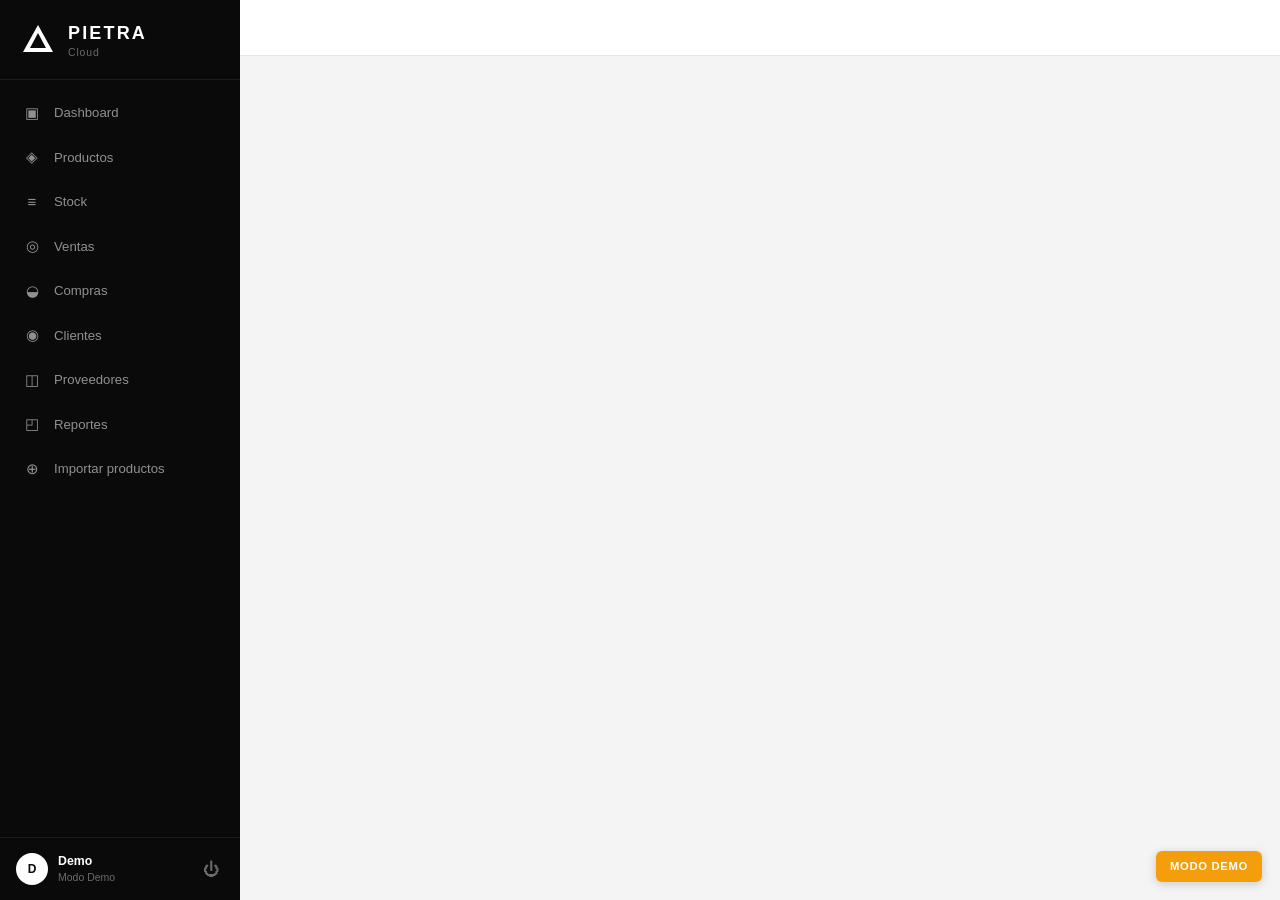
<file: demo.html>
<!DOCTYPE html>
<html lang="es">
<head>
    <meta charset="UTF-8"/>
    <meta name="viewport" content="width=device-width, initial-scale=1.0"/>
    <meta name="description" content="Pietra Cloud Gestión — Demo interactivo"/>
    <title>Pietra Cloud Gestión — Demo</title>

    <!-- CSS -->
    <link rel="stylesheet" href="css/styles.css"/>
    <link rel="stylesheet" href="css/components.css"/>
    <link rel="stylesheet" href="css/pages.css"/>

    <!-- Favicon inline SVG -->
    <link rel="icon" type="image/svg+xml" href="data:image/svg+xml,<svg xmlns='http://www.w3.org/2000/svg' viewBox='0 0 32 32'><polygon points='16,2 30,28 2,28' fill='%230a0a0a'/><polygon points='16,10 24,24 8,24' fill='white'/></svg>"/>

    <style>
        .demo-badge {
            position: fixed;
            bottom: 18px;
            right: 18px;
            background: #f59e0b;
            color: #fff;
            padding: 7px 14px;
            border-radius: 6px;
            font-size: .75rem;
            font-weight: 700;
            letter-spacing: .06em;
            z-index: 9999;
            box-shadow: 0 2px 10px rgba(0,0,0,.18);
            pointer-events: none;
            text-transform: uppercase;
        }
    </style>
</head>
<body>
    <div id="root">
        <div style="display:flex;align-items:center;justify-content:center;min-height:100vh;background:#f4f4f4">
            <div style="text-align:center">
                <svg width="48" height="48" viewBox="0 0 48 48" fill="none" style="margin:0 auto 16px">
                    <polygon points="24,4 44,42 4,42" fill="#0a0a0a"/>
                    <polygon points="24,14 34,34 14,34" fill="#f4f4f4"/>
                </svg>
                <div style="width:28px;height:28px;border:2.5px solid #e8e8e8;border-top-color:#0a0a0a;border-radius:50%;animation:spin .7s linear infinite;margin:0 auto"></div>
            </div>
        </div>
    </div>

    <!-- Cartel de modo demo (siempre visible) -->
    <div class="demo-badge">Modo Demo</div>

    <style>
        @keyframes spin { to { transform: rotate(360deg); } }
    </style>

    <!-- Core JS: demoClient reemplaza a supabase.js — NO se carga auth.js -->
    <script src="js/config.js"></script>
    <script src="js/demoClient.js"></script>
    <script src="js/utils.js"></script>
    <script src="js/toast.js"></script>
    <script src="js/modal.js"></script>
    <script src="js/router.js"></script>

    <!-- Controllers (sin cambios) -->
    <script src="controllers/dashboardController.js"></script>
    <script src="controllers/productosController.js"></script>
    <script src="controllers/stockController.js"></script>
    <script src="controllers/ventasController.js"></script>
    <script src="controllers/comprasController.js"></script>
    <script src="controllers/clientesController.js"></script>
    <script src="controllers/proveedoresController.js"></script>
    <script src="controllers/reportesController.js"></script>

    <!-- Auth simulado para modo demo (debe ir antes de app.js) -->
    <script>
        const Auth = {
            isAuthenticated: async () => true,
            getUser: () => ({ id: 1, name: 'Demo', username: 'demo', role: 'Modo Demo' }),
            logout: () => Toast.info('Estás usando la versión demo — los cambios se pierden al cerrar'),
            getToken: () => 'demo',
            login: async () => ({ success: true })
        };
    </script>

    <!-- App init (último) -->
    <script src="js/app.js"></script>
</body>
</html>
</file>
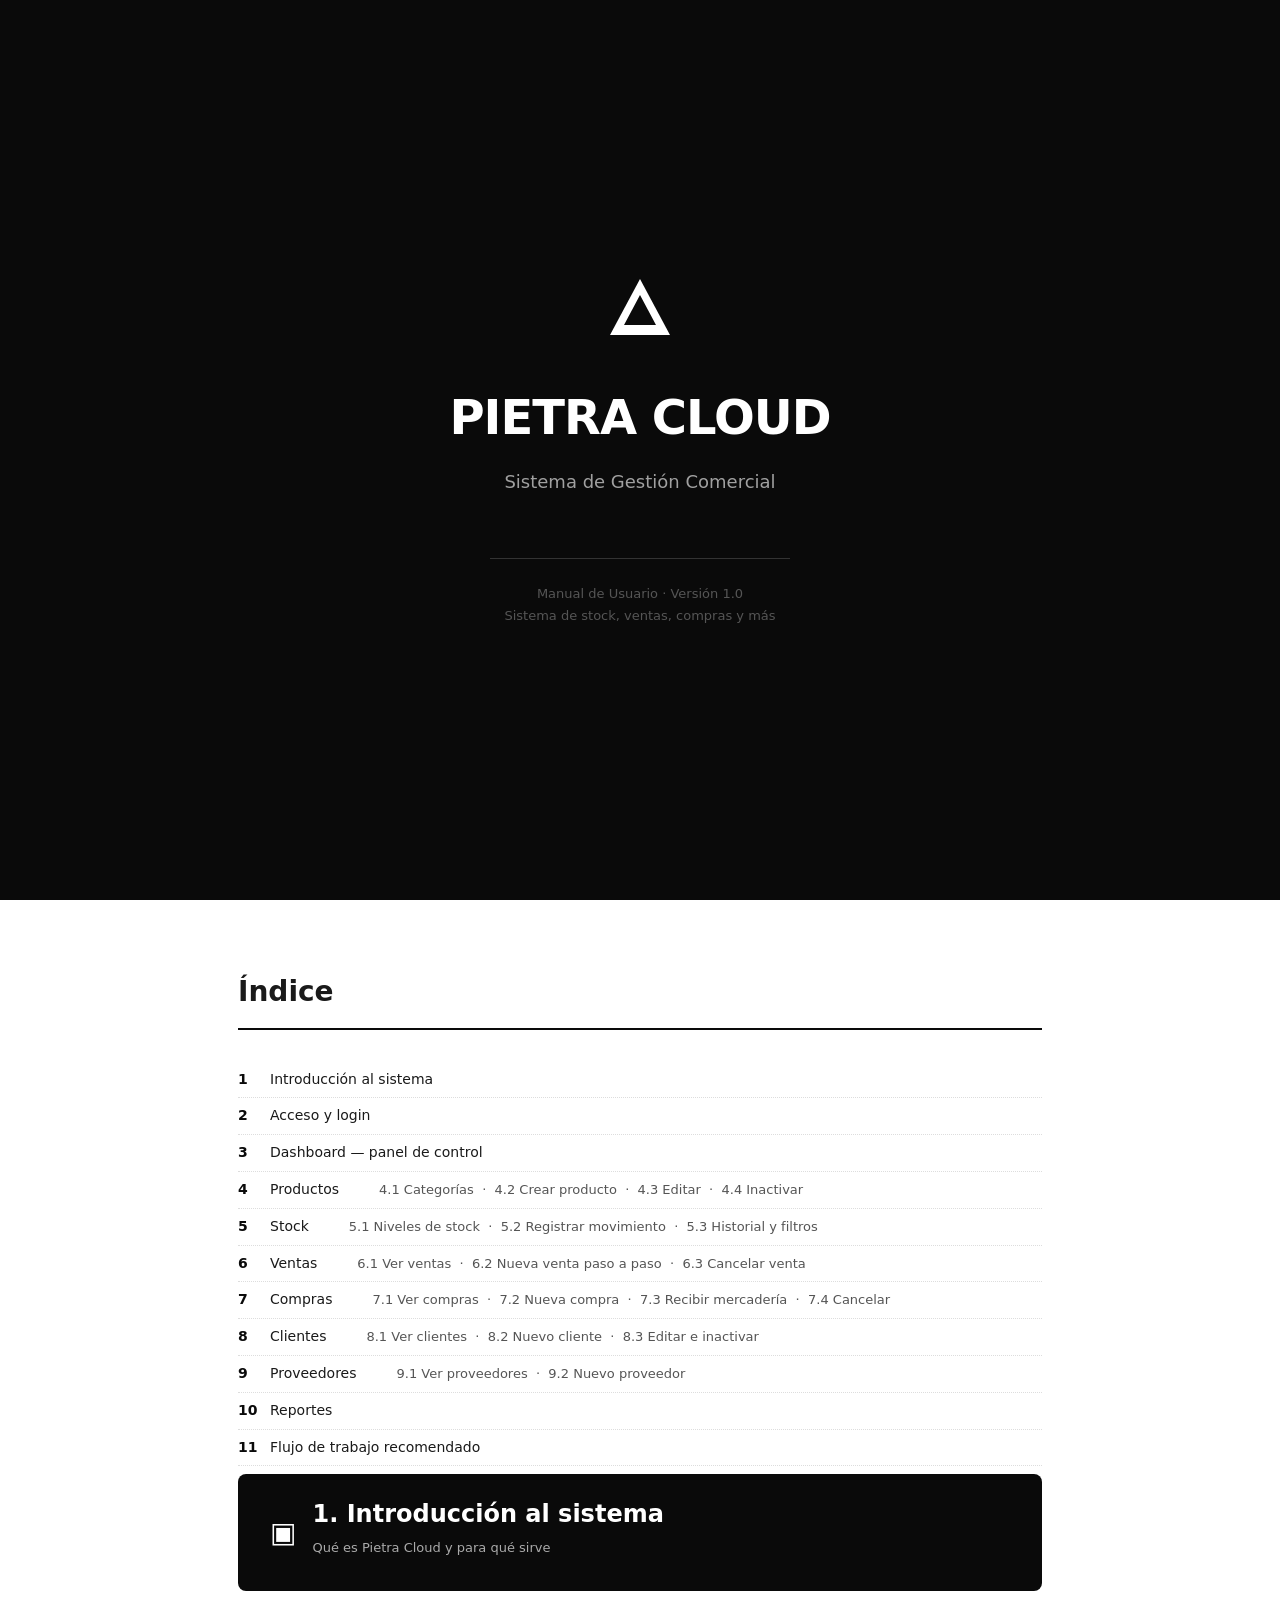
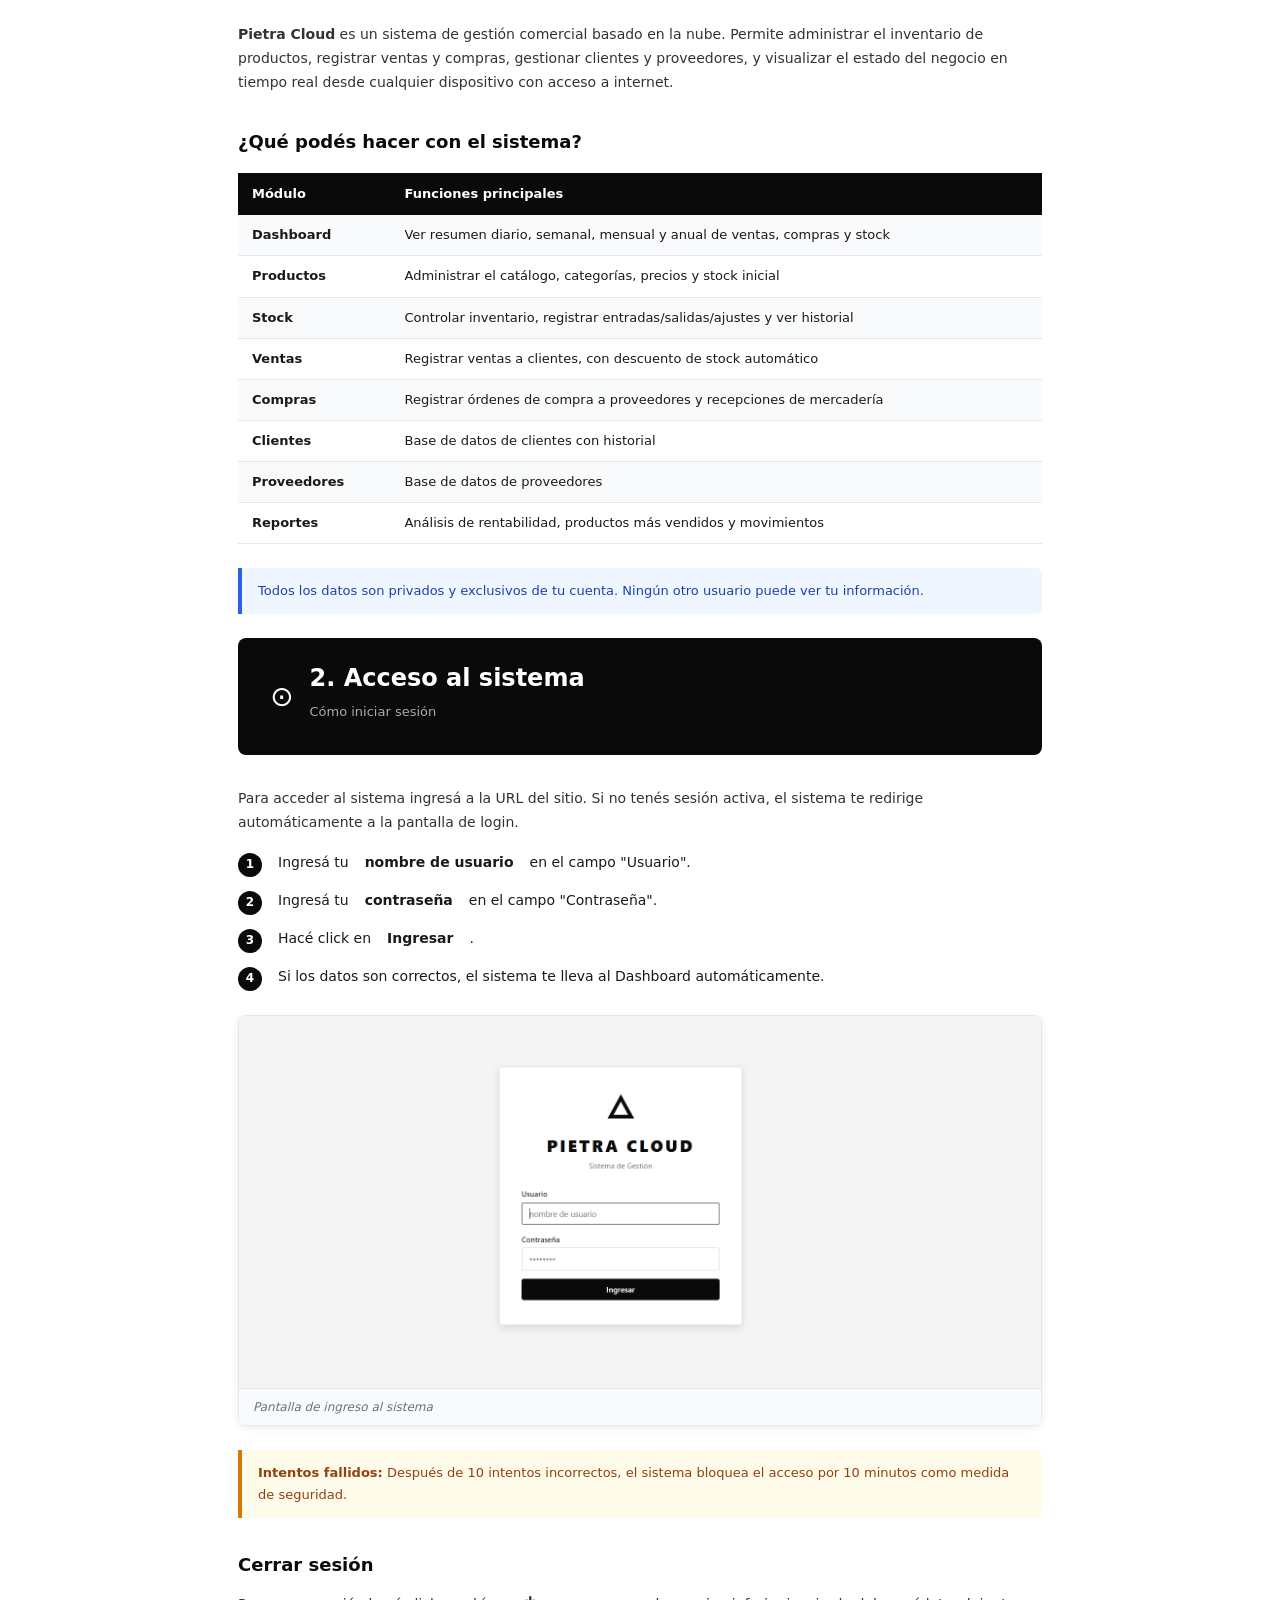
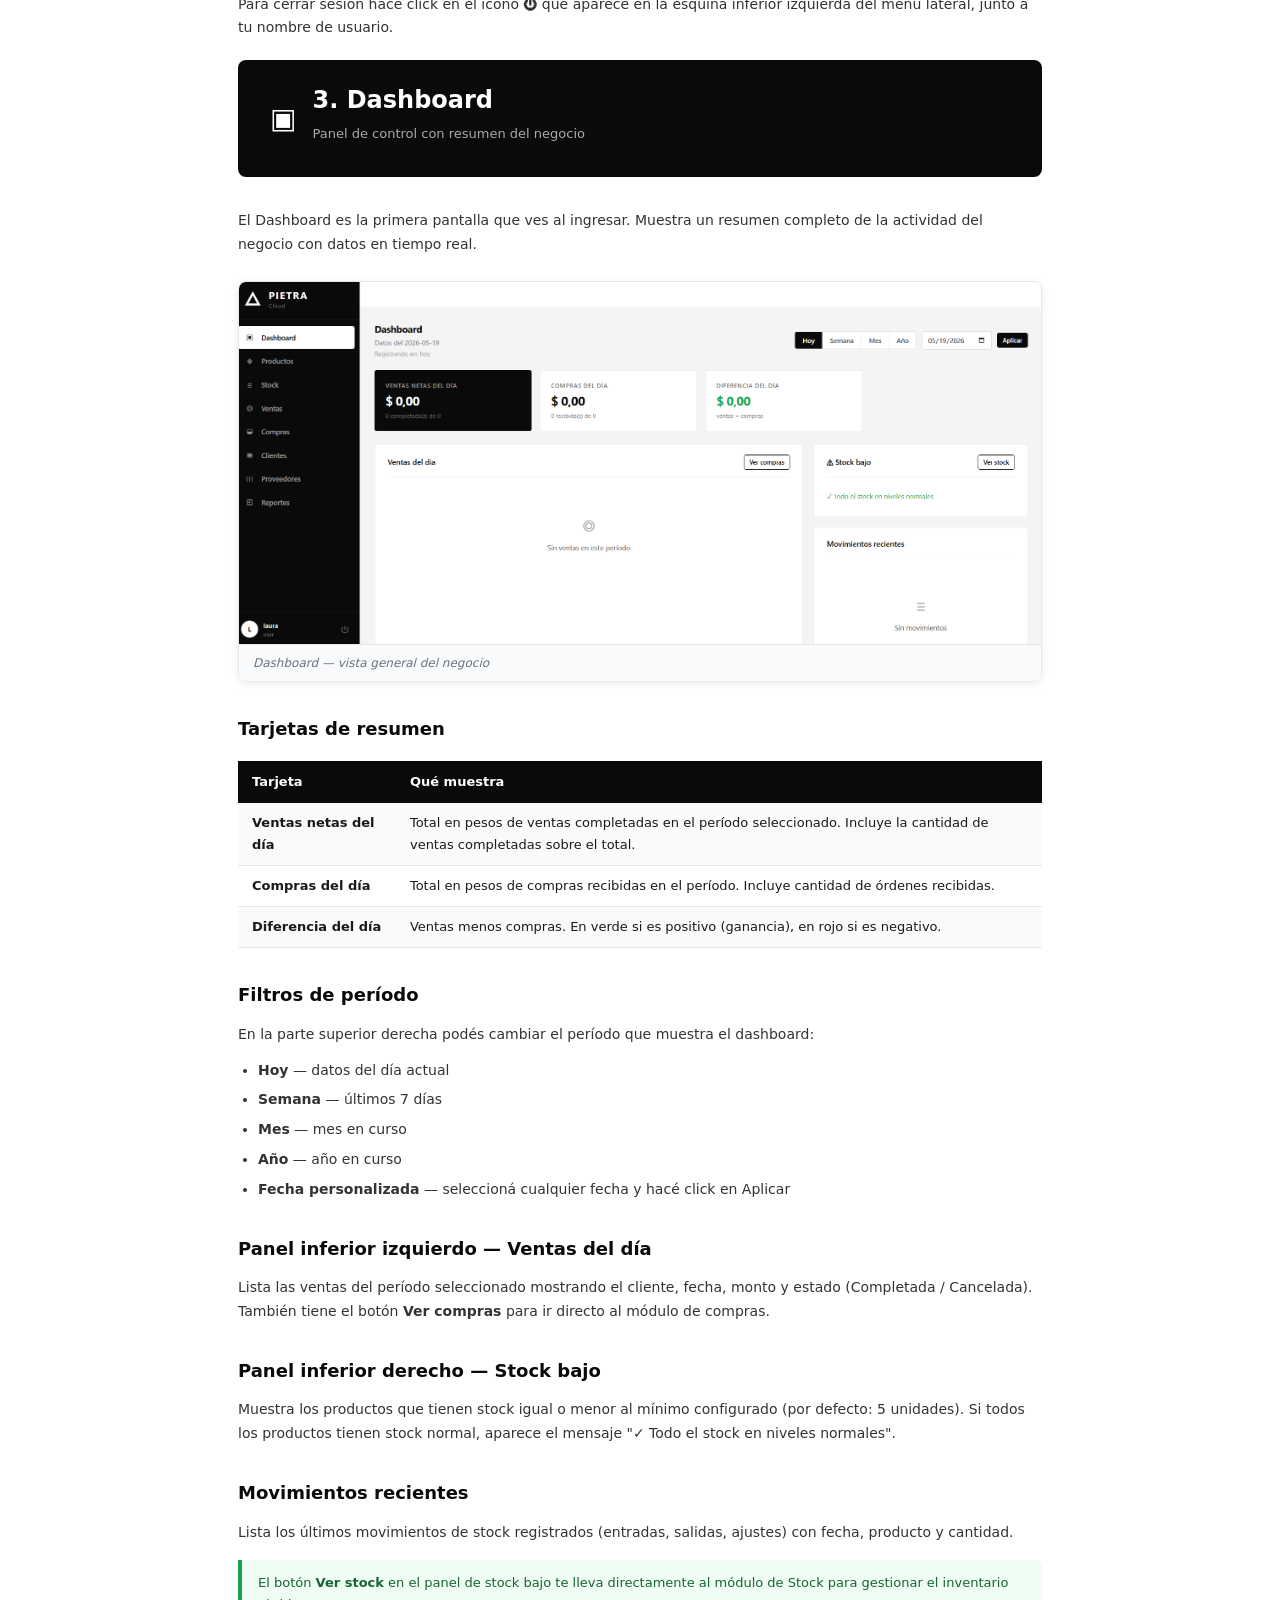
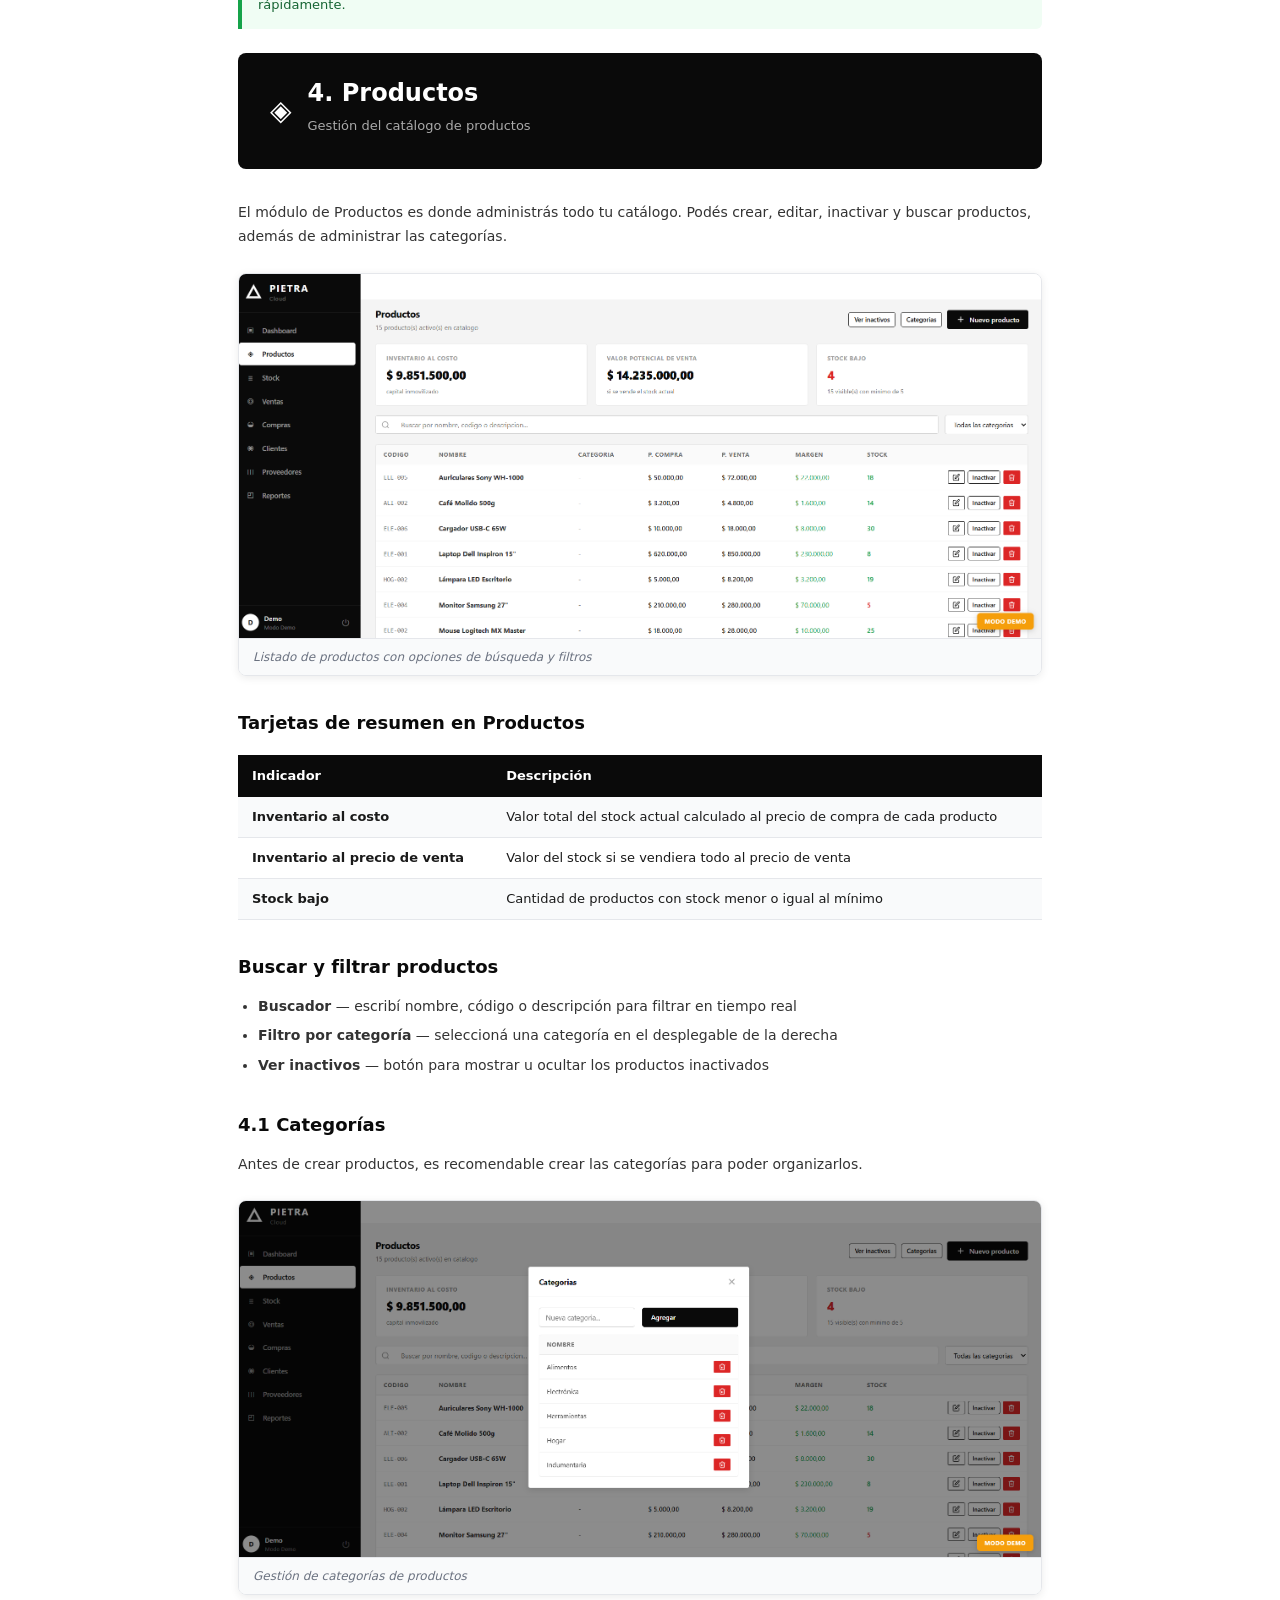
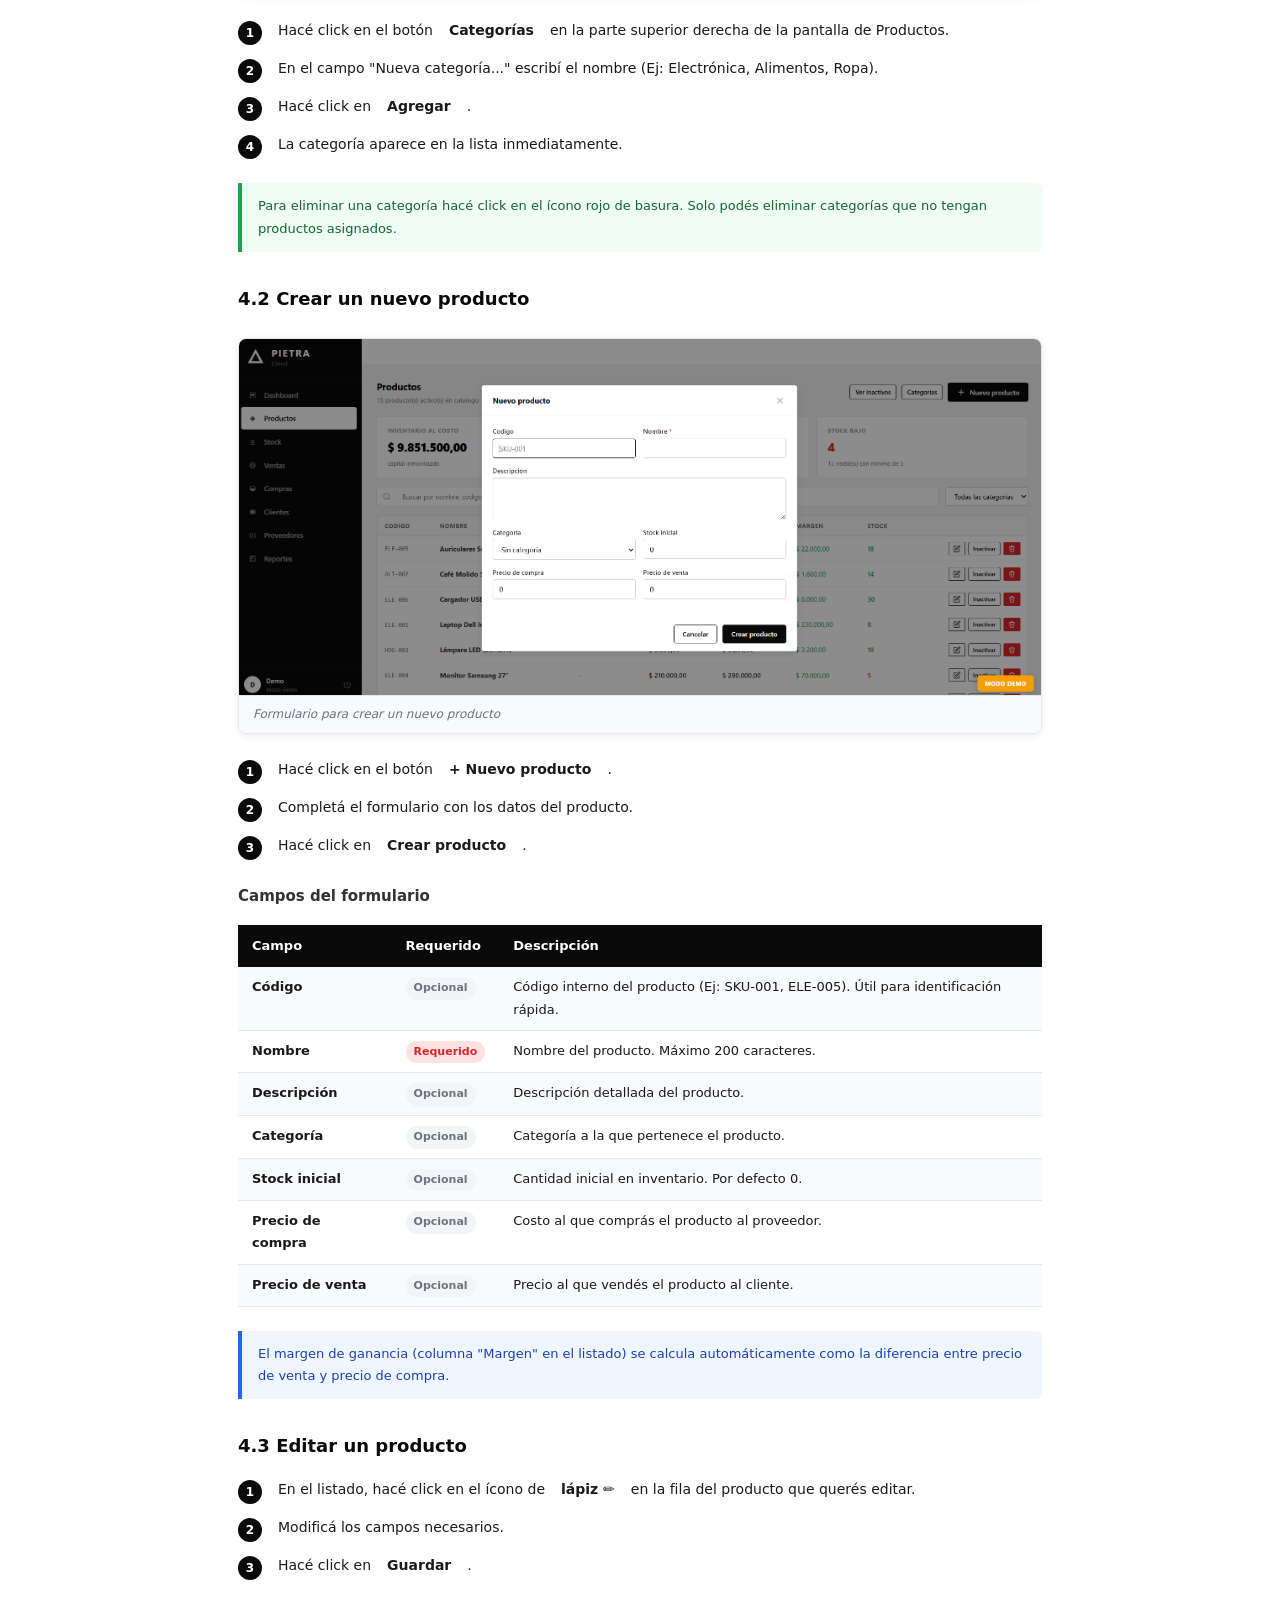
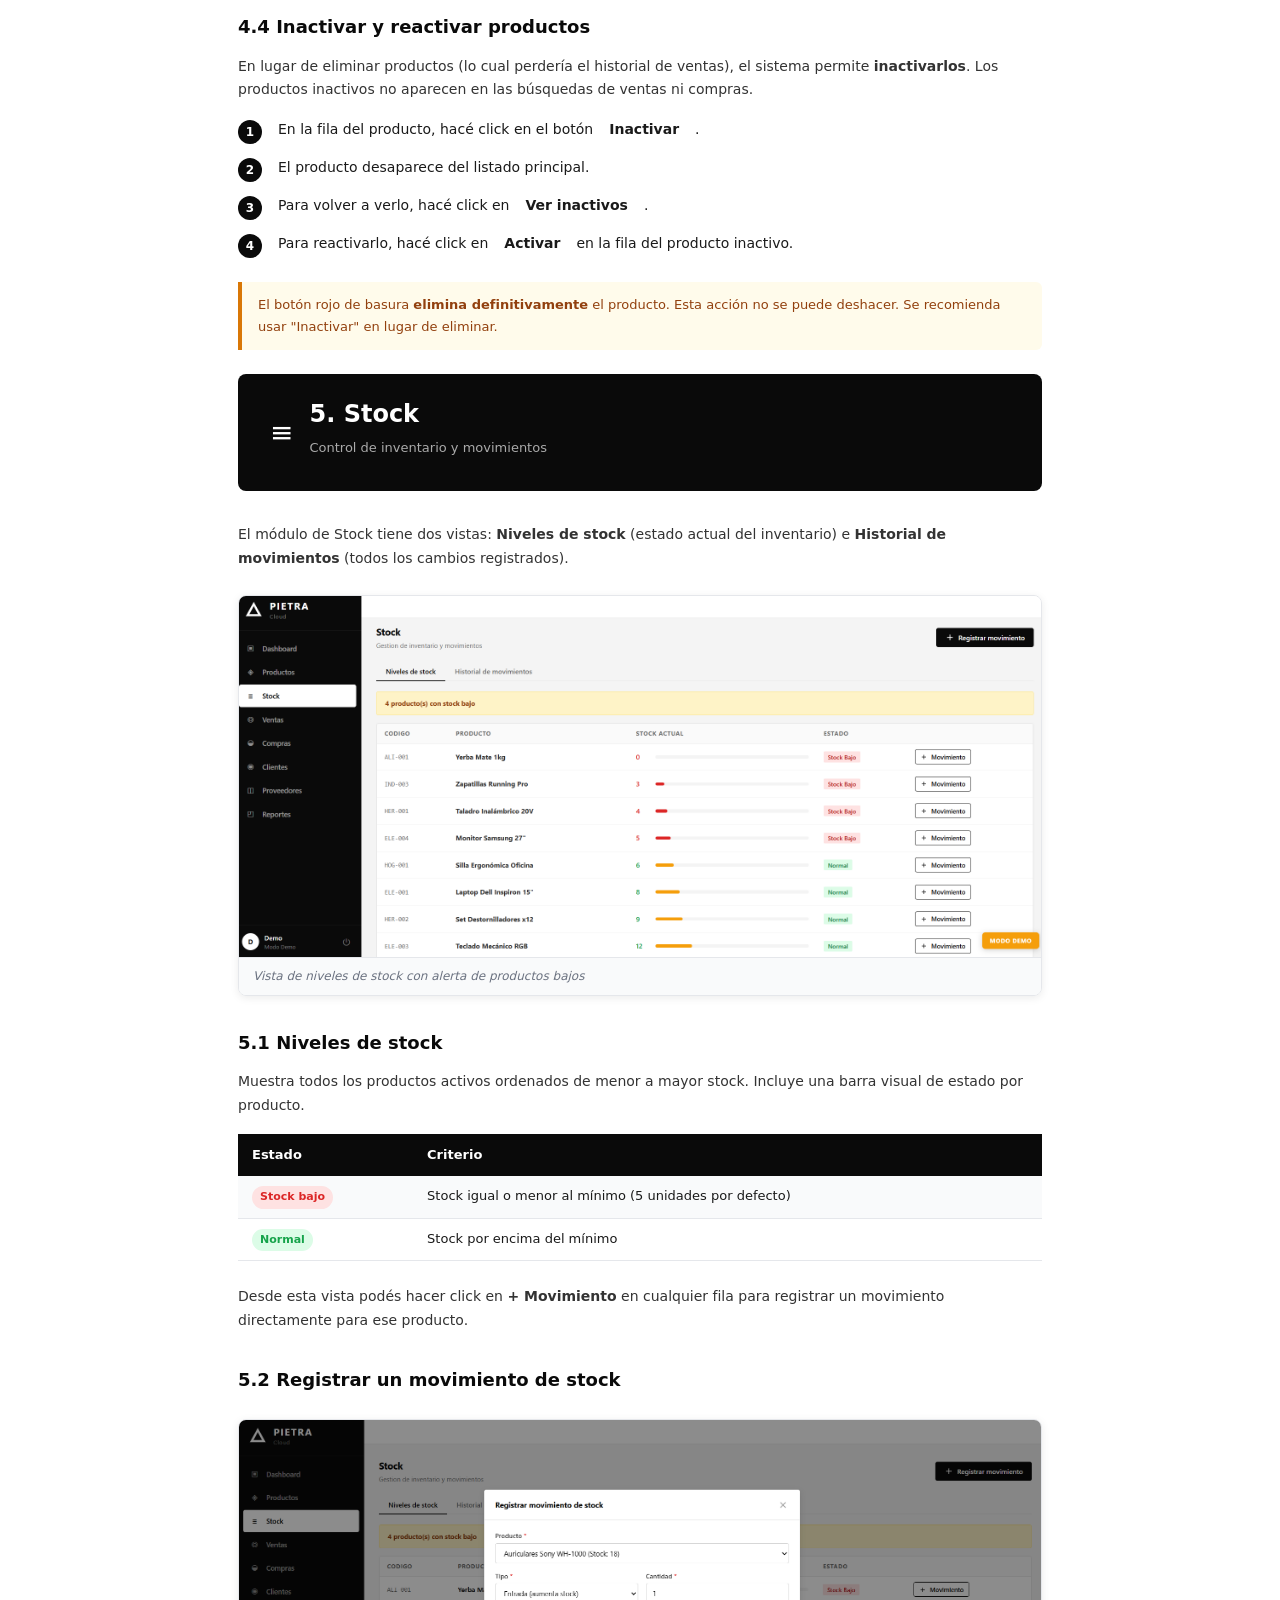
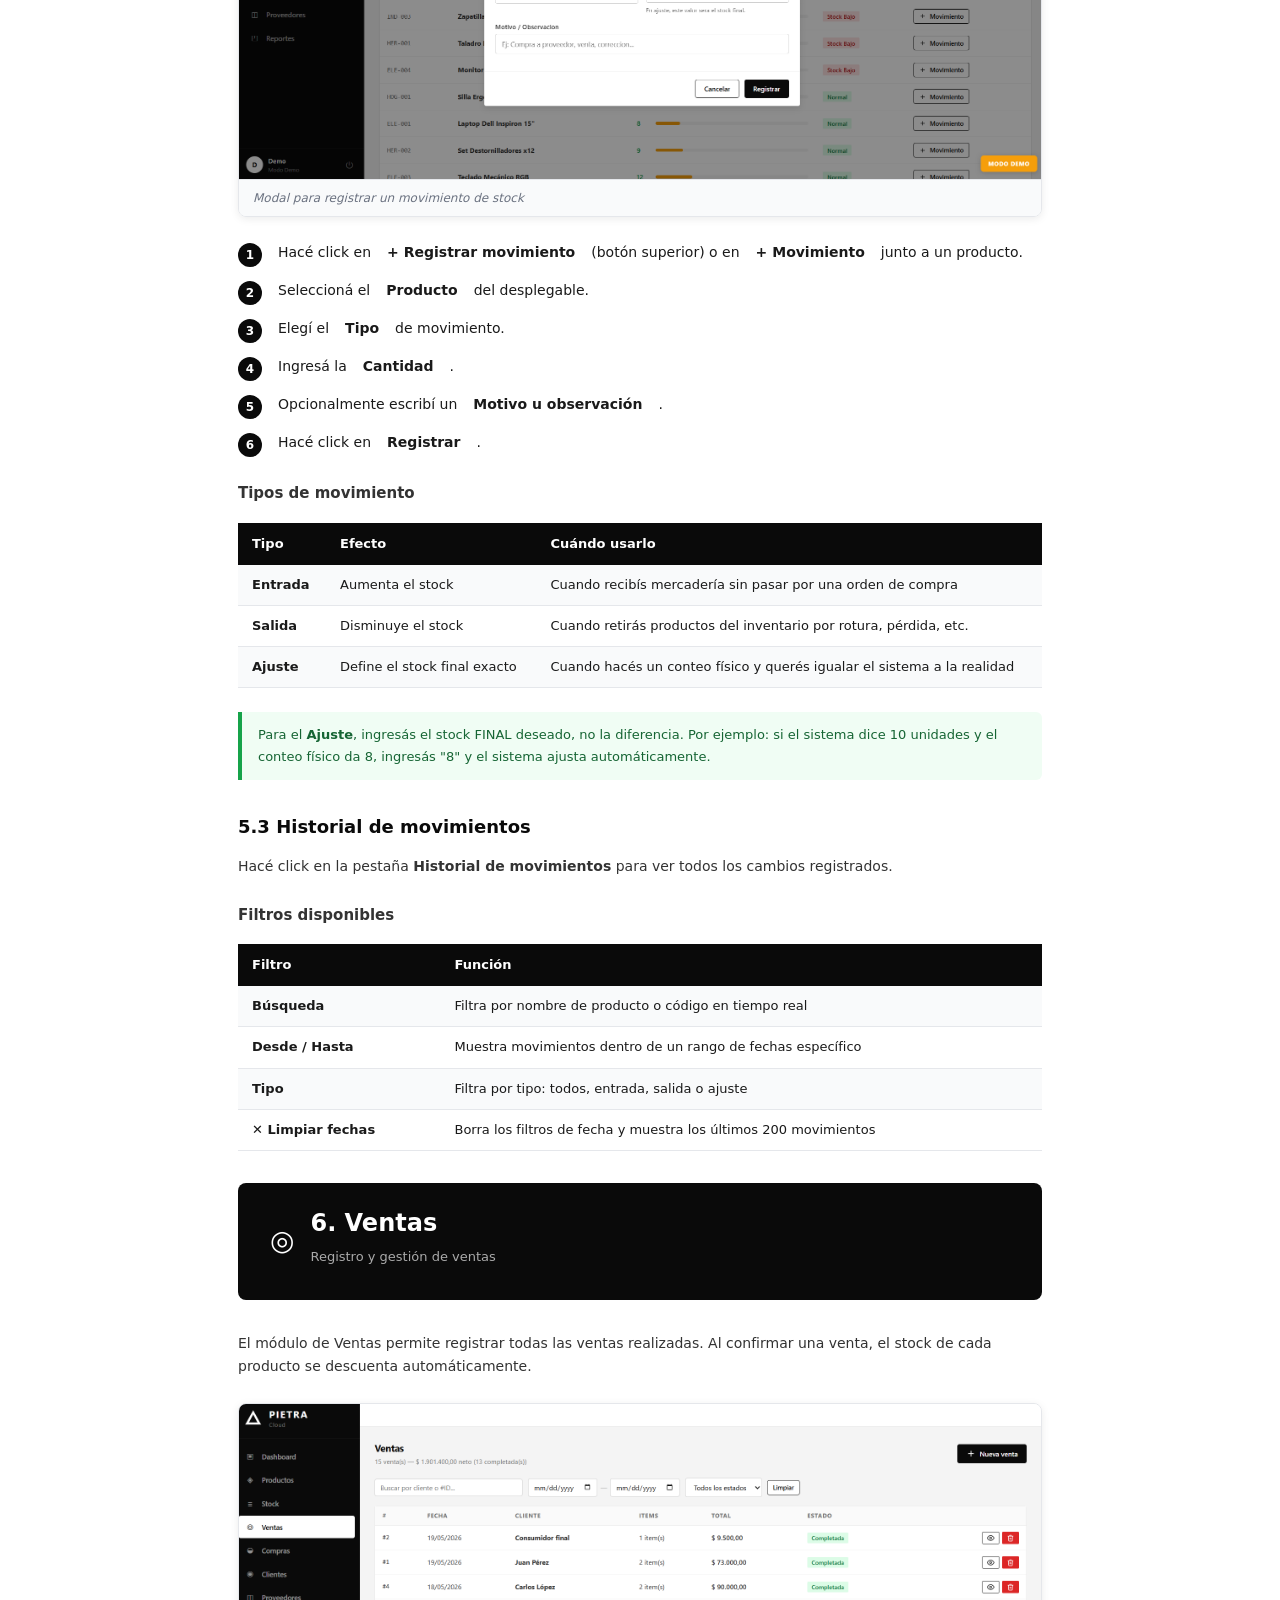
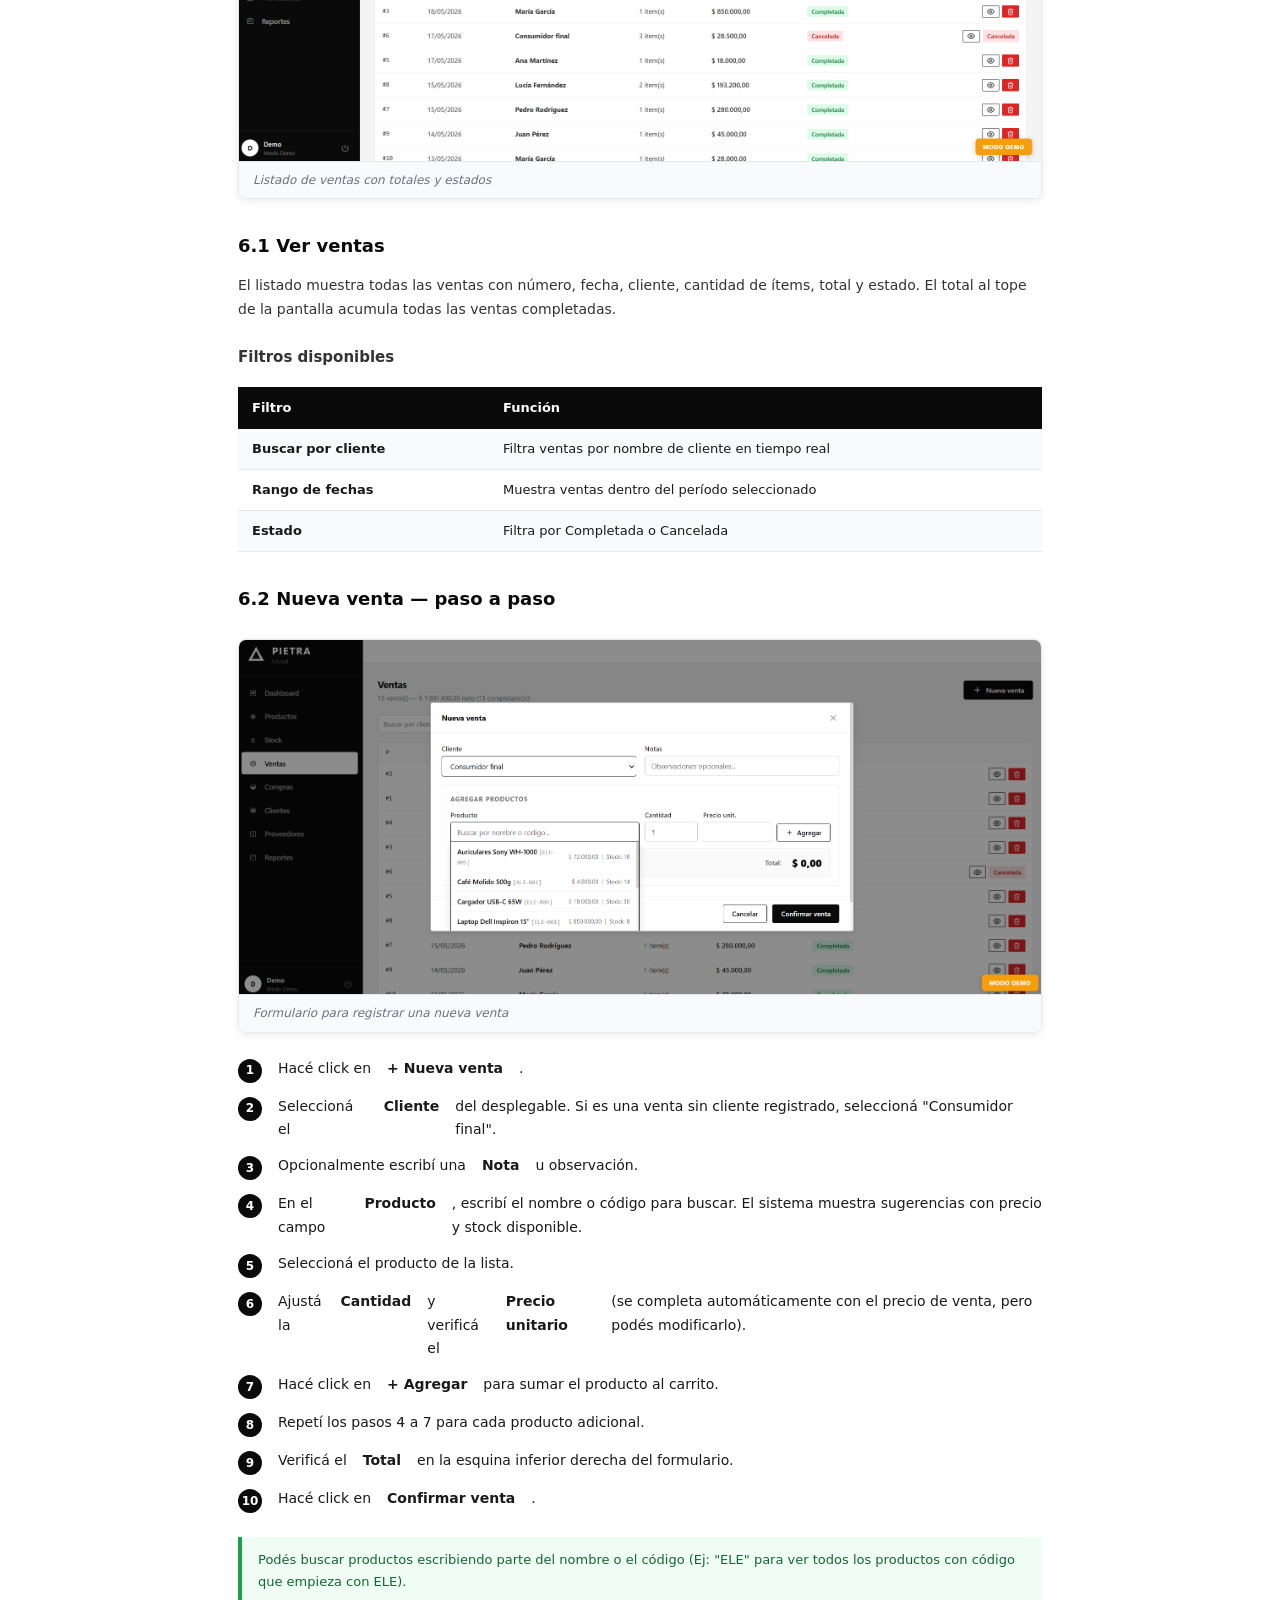
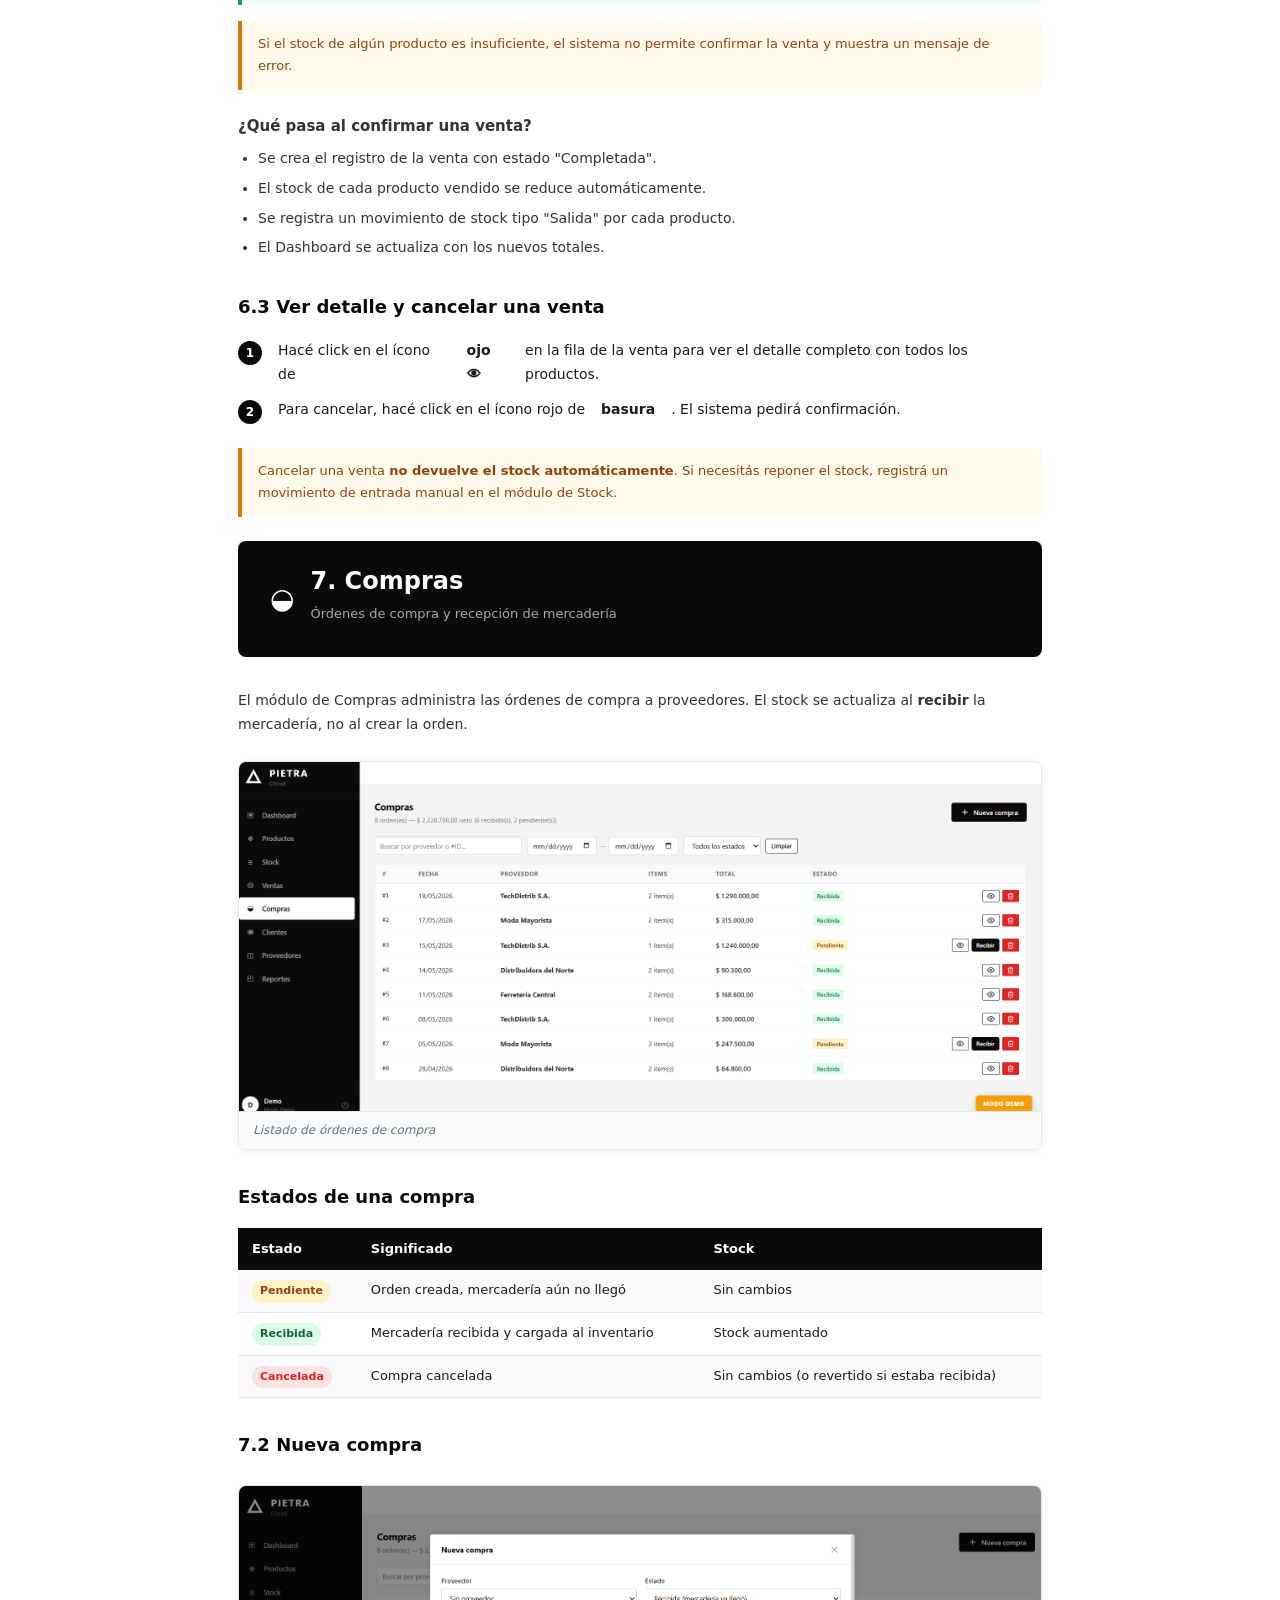
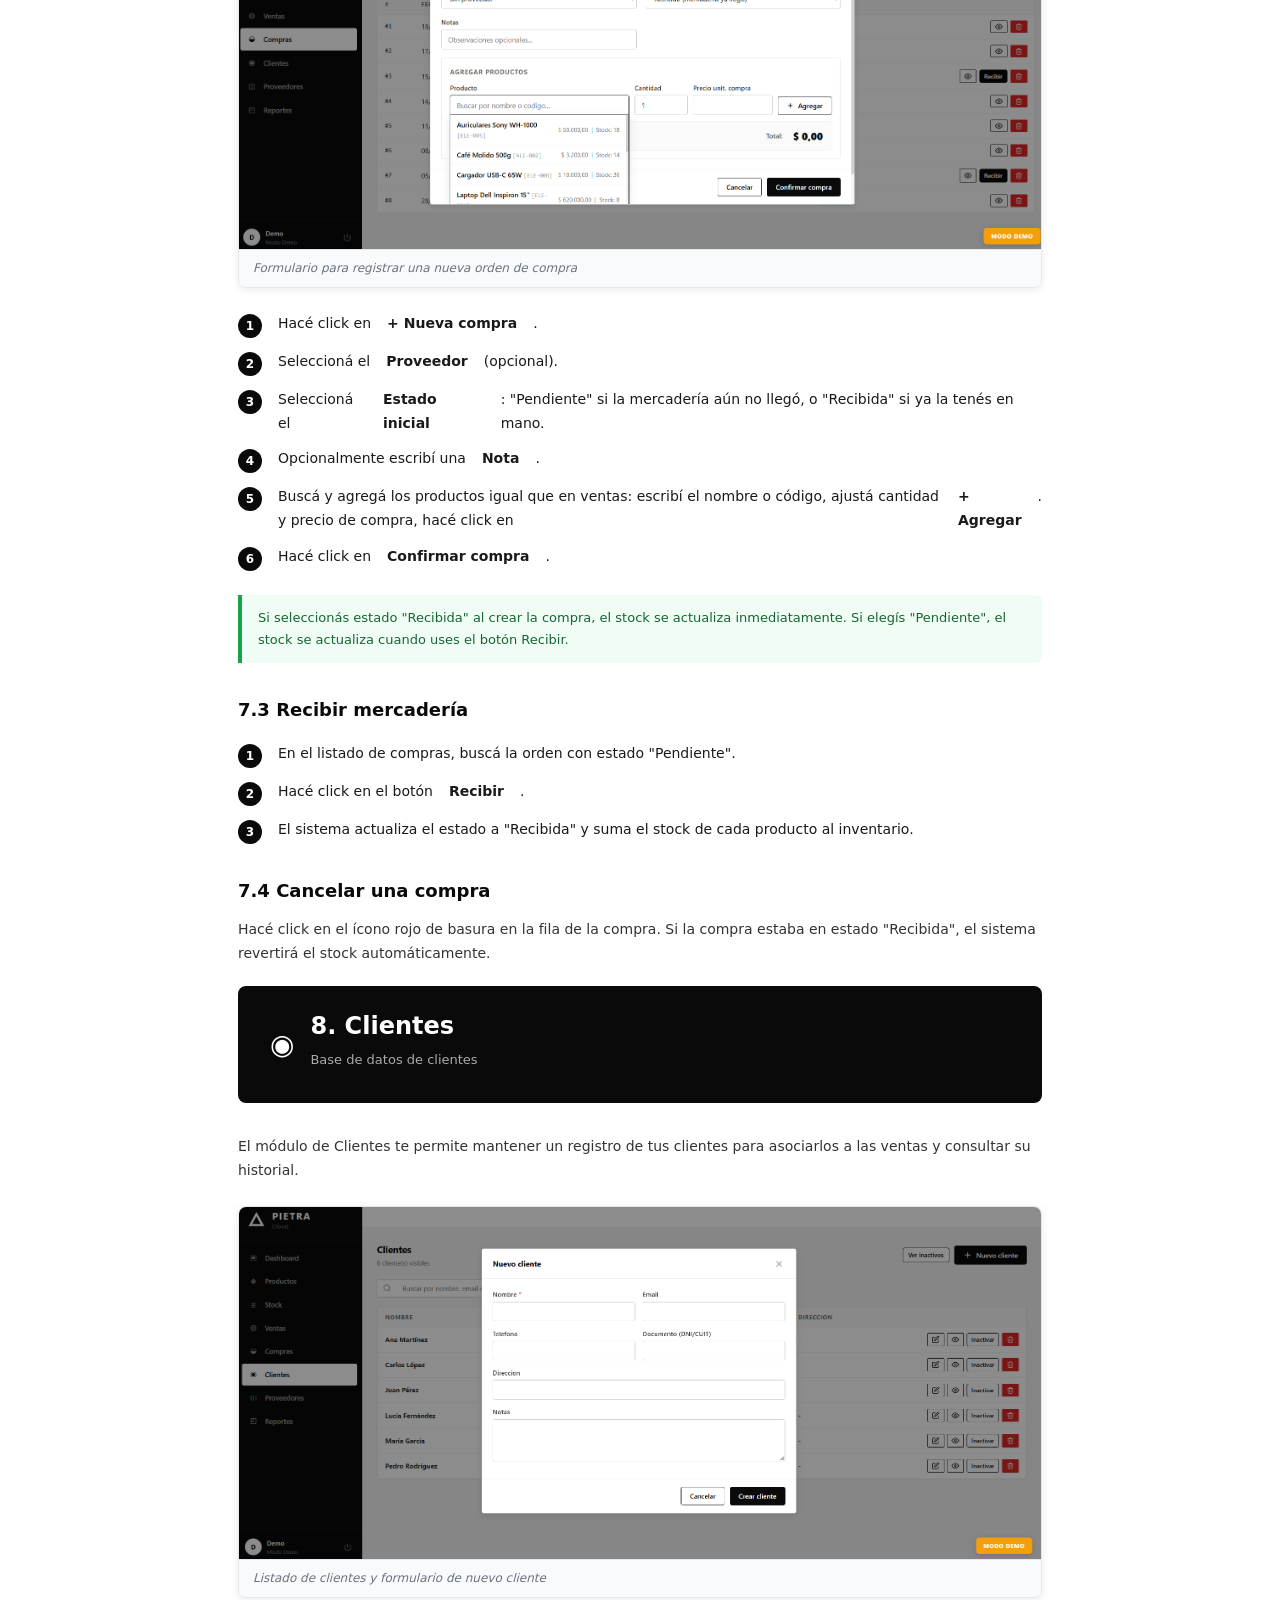
<file: manual-usuario.html>
<!DOCTYPE html>
<html lang="es">
<head>
<meta charset="UTF-8"/>
<meta name="viewport" content="width=device-width, initial-scale=1.0"/>
<title>Manual de Usuario — Pietra Cloud</title>
<style>
  /* ── Reset & Base ── */
  *, *::before, *::after { box-sizing: border-box; margin: 0; padding: 0; }
  body {
    font-family: 'Segoe UI', system-ui, -apple-system, sans-serif;
    font-size: 14px;
    line-height: 1.7;
    color: #1a1a1a;
    background: #fff;
  }

  /* ── Portada ── */
  .cover {
    height: 100vh;
    display: flex;
    flex-direction: column;
    align-items: center;
    justify-content: center;
    background: #0a0a0a;
    color: #fff;
    text-align: center;
    page-break-after: always;
  }
  .cover svg { margin-bottom: 32px; }
  .cover h1 { font-size: 48px; font-weight: 800; letter-spacing: -1px; }
  .cover .sub { font-size: 18px; color: #a0a0a0; margin-top: 8px; }
  .cover .version {
    margin-top: 48px;
    font-size: 13px;
    color: #555;
    border-top: 1px solid #333;
    padding-top: 24px;
    width: 300px;
  }

  /* ── Contenido ── */
  .content { max-width: 900px; margin: 0 auto; padding: 60px 48px; }

  /* ── Índice ── */
  .toc { page-break-after: always; }
  .toc h2 { font-size: 28px; font-weight: 700; margin-bottom: 32px; padding-bottom: 12px; border-bottom: 2px solid #0a0a0a; }
  .toc ol { list-style: none; counter-reset: toc; }
  .toc ol li {
    counter-increment: toc;
    display: flex;
    align-items: baseline;
    gap: 8px;
    padding: 6px 0;
    font-size: 14px;
    border-bottom: 1px dotted #ddd;
  }
  .toc ol li::before {
    content: counter(toc);
    font-weight: 700;
    color: #0a0a0a;
    min-width: 24px;
  }
  .toc .toc-sub { padding-left: 32px; font-size: 13px; color: #555; }

  /* ── Secciones ── */
  .section { page-break-before: always; padding-top: 8px; }
  .section-header {
    background: #0a0a0a;
    color: #fff;
    padding: 20px 32px;
    border-radius: 8px;
    margin-bottom: 32px;
    display: flex;
    align-items: center;
    gap: 16px;
  }
  .section-header .icon { font-size: 28px; }
  .section-header h2 { font-size: 24px; font-weight: 700; }
  .section-header p { font-size: 13px; color: #aaa; margin-top: 2px; }

  h3 { font-size: 18px; font-weight: 700; margin: 32px 0 12px; color: #0a0a0a; }
  h4 { font-size: 15px; font-weight: 600; margin: 24px 0 8px; color: #333; }
  p { margin-bottom: 12px; color: #333; }

  /* ── Pasos ── */
  .steps { list-style: none; counter-reset: steps; margin: 16px 0 24px; }
  .steps li {
    counter-increment: steps;
    display: flex;
    gap: 16px;
    margin-bottom: 12px;
    align-items: flex-start;
  }
  .steps li::before {
    content: counter(steps);
    background: #0a0a0a;
    color: #fff;
    font-weight: 700;
    font-size: 12px;
    width: 24px;
    height: 24px;
    border-radius: 50%;
    display: flex;
    align-items: center;
    justify-content: center;
    flex-shrink: 0;
    margin-top: 2px;
  }

  /* ── Tips ── */
  .tip {
    background: #f0fdf4;
    border-left: 4px solid #16a34a;
    padding: 12px 16px;
    border-radius: 0 6px 6px 0;
    margin: 16px 0;
    font-size: 13px;
    color: #166534;
  }
  .warn {
    background: #fffbeb;
    border-left: 4px solid #d97706;
    padding: 12px 16px;
    border-radius: 0 6px 6px 0;
    margin: 16px 0;
    font-size: 13px;
    color: #92400e;
  }
  .info {
    background: #eff6ff;
    border-left: 4px solid #2563eb;
    padding: 12px 16px;
    border-radius: 0 6px 6px 0;
    margin: 16px 0;
    font-size: 13px;
    color: #1e40af;
  }

  /* ── Capturas ── */
  .screenshot {
    margin: 24px 0;
    border: 1px solid #e5e7eb;
    border-radius: 8px;
    overflow: hidden;
    box-shadow: 0 2px 8px rgba(0,0,0,.08);
  }
  .screenshot img {
    width: 100%;
    display: block;
  }
  .screenshot .caption {
    background: #f9fafb;
    border-top: 1px solid #e5e7eb;
    padding: 8px 14px;
    font-size: 12px;
    color: #6b7280;
    font-style: italic;
  }
  .screenshot-placeholder {
    background: #f3f4f6;
    border: 2px dashed #d1d5db;
    border-radius: 8px;
    padding: 40px;
    text-align: center;
    color: #9ca3af;
    font-size: 13px;
    margin: 24px 0;
  }
  .screenshot-placeholder strong { display: block; font-size: 14px; color: #6b7280; margin-bottom: 4px; }

  /* ── Tabla de campos ── */
  .fields {
    width: 100%;
    border-collapse: collapse;
    margin: 16px 0 24px;
    font-size: 13px;
  }
  .fields th {
    background: #0a0a0a;
    color: #fff;
    padding: 10px 14px;
    text-align: left;
    font-weight: 600;
  }
  .fields td {
    padding: 9px 14px;
    border-bottom: 1px solid #e5e7eb;
    vertical-align: top;
  }
  .fields tr:nth-child(even) td { background: #f9fafb; }
  .badge {
    display: inline-block;
    padding: 2px 8px;
    border-radius: 999px;
    font-size: 11px;
    font-weight: 600;
  }
  .badge-req { background: #fee2e2; color: #dc2626; }
  .badge-opt { background: #f3f4f6; color: #6b7280; }

  /* ── Flujo ── */
  .flow {
    display: flex;
    gap: 0;
    margin: 20px 0;
    flex-wrap: wrap;
  }
  .flow-step {
    background: #f9fafb;
    border: 1px solid #e5e7eb;
    padding: 12px 16px;
    font-size: 13px;
    font-weight: 600;
    color: #374151;
    position: relative;
  }
  .flow-step:not(:last-child)::after {
    content: '→';
    position: absolute;
    right: -14px;
    top: 50%;
    transform: translateY(-50%);
    color: #9ca3af;
    font-size: 16px;
    z-index: 1;
  }
  .flow-step:first-child { border-radius: 6px 0 0 6px; }
  .flow-step:last-child { border-radius: 0 6px 6px 0; }

  /* ── Print ── */
  * {
    -webkit-print-color-adjust: exact !important;
    print-color-adjust: exact !important;
    color-adjust: exact !important;
  }
  @media print {
    body { font-size: 12px; }
    .cover { height: 100vh; }
    .section { page-break-before: always; }
    .no-break { page-break-inside: avoid; }
    a { text-decoration: none; color: inherit; }
  }
</style>
</head>
<body>

<!-- ══════════════════════════════════════════
     PORTADA
══════════════════════════════════════════ -->
<div class="cover">
  <svg width="72" height="72" viewBox="0 0 72 72" fill="none">
    <polygon points="36,6 66,62 6,62" fill="white"/>
    <polygon points="36,22 52,52 20,52" fill="#0a0a0a"/>
  </svg>
  <h1>PIETRA CLOUD</h1>
  <p class="sub">Sistema de Gestión Comercial</p>
  <div class="version">
    Manual de Usuario · Versión 1.0<br/>
    Sistema de stock, ventas, compras y más
  </div>
</div>

<div class="content">

<!-- ══════════════════════════════════════════
     ÍNDICE
══════════════════════════════════════════ -->
<div class="toc section">
  <h2>Índice</h2>
  <ol>
    <li>Introducción al sistema</li>
    <li>Acceso y login</li>
    <li>Dashboard — panel de control</li>
    <li>
      Productos
      <div class="toc-sub">4.1 Categorías &nbsp;·&nbsp; 4.2 Crear producto &nbsp;·&nbsp; 4.3 Editar &nbsp;·&nbsp; 4.4 Inactivar</div>
    </li>
    <li>
      Stock
      <div class="toc-sub">5.1 Niveles de stock &nbsp;·&nbsp; 5.2 Registrar movimiento &nbsp;·&nbsp; 5.3 Historial y filtros</div>
    </li>
    <li>
      Ventas
      <div class="toc-sub">6.1 Ver ventas &nbsp;·&nbsp; 6.2 Nueva venta paso a paso &nbsp;·&nbsp; 6.3 Cancelar venta</div>
    </li>
    <li>
      Compras
      <div class="toc-sub">7.1 Ver compras &nbsp;·&nbsp; 7.2 Nueva compra &nbsp;·&nbsp; 7.3 Recibir mercadería &nbsp;·&nbsp; 7.4 Cancelar</div>
    </li>
    <li>
      Clientes
      <div class="toc-sub">8.1 Ver clientes &nbsp;·&nbsp; 8.2 Nuevo cliente &nbsp;·&nbsp; 8.3 Editar e inactivar</div>
    </li>
    <li>
      Proveedores
      <div class="toc-sub">9.1 Ver proveedores &nbsp;·&nbsp; 9.2 Nuevo proveedor</div>
    </li>
    <li>Reportes</li>
    <li>Flujo de trabajo recomendado</li>
  </ol>
</div>


<!-- ══════════════════════════════════════════
     1. INTRODUCCIÓN
══════════════════════════════════════════ -->
<div class="section">
  <div class="section-header">
    <span class="icon">▣</span>
    <div>
      <h2>1. Introducción al sistema</h2>
      <p>Qué es Pietra Cloud y para qué sirve</p>
    </div>
  </div>

  <p><strong>Pietra Cloud</strong> es un sistema de gestión comercial basado en la nube. Permite administrar el inventario de productos, registrar ventas y compras, gestionar clientes y proveedores, y visualizar el estado del negocio en tiempo real desde cualquier dispositivo con acceso a internet.</p>

  <h3>¿Qué podés hacer con el sistema?</h3>
  <table class="fields">
    <tr><th>Módulo</th><th>Funciones principales</th></tr>
    <tr><td><strong>Dashboard</strong></td><td>Ver resumen diario, semanal, mensual y anual de ventas, compras y stock</td></tr>
    <tr><td><strong>Productos</strong></td><td>Administrar el catálogo, categorías, precios y stock inicial</td></tr>
    <tr><td><strong>Stock</strong></td><td>Controlar inventario, registrar entradas/salidas/ajustes y ver historial</td></tr>
    <tr><td><strong>Ventas</strong></td><td>Registrar ventas a clientes, con descuento de stock automático</td></tr>
    <tr><td><strong>Compras</strong></td><td>Registrar órdenes de compra a proveedores y recepciones de mercadería</td></tr>
    <tr><td><strong>Clientes</strong></td><td>Base de datos de clientes con historial</td></tr>
    <tr><td><strong>Proveedores</strong></td><td>Base de datos de proveedores</td></tr>
    <tr><td><strong>Reportes</strong></td><td>Análisis de rentabilidad, productos más vendidos y movimientos</td></tr>
  </table>

  <div class="info">Todos los datos son privados y exclusivos de tu cuenta. Ningún otro usuario puede ver tu información.</div>
</div>


<!-- ══════════════════════════════════════════
     2. LOGIN
══════════════════════════════════════════ -->
<div class="section">
  <div class="section-header">
    <span class="icon">⊙</span>
    <div>
      <h2>2. Acceso al sistema</h2>
      <p>Cómo iniciar sesión</p>
    </div>
  </div>

  <p>Para acceder al sistema ingresá a la URL del sitio. Si no tenés sesión activa, el sistema te redirige automáticamente a la pantalla de login.</p>

  <ol class="steps">
    <li>Ingresá tu <strong>nombre de usuario</strong> en el campo "Usuario".</li>
    <li>Ingresá tu <strong>contraseña</strong> en el campo "Contraseña".</li>
    <li>Hacé click en <strong>Ingresar</strong>.</li>
    <li>Si los datos son correctos, el sistema te lleva al Dashboard automáticamente.</li>
  </ol>

  <div class="screenshot">
    <img src="img-manual/login.png" alt="Pantalla de login" onerror="imgFail(this)"/>
    <div class="caption">Pantalla de ingreso al sistema</div>
  </div>

  <div class="warn">
    <strong>Intentos fallidos:</strong> Después de 10 intentos incorrectos, el sistema bloquea el acceso por 10 minutos como medida de seguridad.
  </div>

  <h3>Cerrar sesión</h3>
  <p>Para cerrar sesión hacé click en el ícono <strong>⏻</strong> que aparece en la esquina inferior izquierda del menú lateral, junto a tu nombre de usuario.</p>
</div>


<!-- ══════════════════════════════════════════
     3. DASHBOARD
══════════════════════════════════════════ -->
<div class="section">
  <div class="section-header">
    <span class="icon">▣</span>
    <div>
      <h2>3. Dashboard</h2>
      <p>Panel de control con resumen del negocio</p>
    </div>
  </div>

  <p>El Dashboard es la primera pantalla que ves al ingresar. Muestra un resumen completo de la actividad del negocio con datos en tiempo real.</p>

  <div class="screenshot">
    <img src="img-manual/dashboard.png" alt="Dashboard principal" onerror="imgFail(this)"/>
    <div class="caption">Dashboard — vista general del negocio</div>
  </div>

  <h3>Tarjetas de resumen</h3>
  <table class="fields">
    <tr><th>Tarjeta</th><th>Qué muestra</th></tr>
    <tr><td><strong>Ventas netas del día</strong></td><td>Total en pesos de ventas completadas en el período seleccionado. Incluye la cantidad de ventas completadas sobre el total.</td></tr>
    <tr><td><strong>Compras del día</strong></td><td>Total en pesos de compras recibidas en el período. Incluye cantidad de órdenes recibidas.</td></tr>
    <tr><td><strong>Diferencia del día</strong></td><td>Ventas menos compras. En verde si es positivo (ganancia), en rojo si es negativo.</td></tr>
  </table>

  <h3>Filtros de período</h3>
  <p>En la parte superior derecha podés cambiar el período que muestra el dashboard:</p>
  <ul style="margin-left:20px; margin-bottom:16px; color:#333;">
    <li style="margin-bottom:6px"><strong>Hoy</strong> — datos del día actual</li>
    <li style="margin-bottom:6px"><strong>Semana</strong> — últimos 7 días</li>
    <li style="margin-bottom:6px"><strong>Mes</strong> — mes en curso</li>
    <li style="margin-bottom:6px"><strong>Año</strong> — año en curso</li>
    <li style="margin-bottom:6px"><strong>Fecha personalizada</strong> — seleccioná cualquier fecha y hacé click en Aplicar</li>
  </ul>

  <h3>Panel inferior izquierdo — Ventas del día</h3>
  <p>Lista las ventas del período seleccionado mostrando el cliente, fecha, monto y estado (Completada / Cancelada). También tiene el botón <strong>Ver compras</strong> para ir directo al módulo de compras.</p>

  <h3>Panel inferior derecho — Stock bajo</h3>
  <p>Muestra los productos que tienen stock igual o menor al mínimo configurado (por defecto: 5 unidades). Si todos los productos tienen stock normal, aparece el mensaje "✓ Todo el stock en niveles normales".</p>

  <h3>Movimientos recientes</h3>
  <p>Lista los últimos movimientos de stock registrados (entradas, salidas, ajustes) con fecha, producto y cantidad.</p>

  <div class="tip">El botón <strong>Ver stock</strong> en el panel de stock bajo te lleva directamente al módulo de Stock para gestionar el inventario rápidamente.</div>
</div>


<!-- ══════════════════════════════════════════
     4. PRODUCTOS
══════════════════════════════════════════ -->
<div class="section">
  <div class="section-header">
    <span class="icon">◈</span>
    <div>
      <h2>4. Productos</h2>
      <p>Gestión del catálogo de productos</p>
    </div>
  </div>

  <p>El módulo de Productos es donde administrás todo tu catálogo. Podés crear, editar, inactivar y buscar productos, además de administrar las categorías.</p>

  <div class="screenshot">
    <img src="img-manual/productos.png" alt="Listado de productos" onerror="imgFail(this)"/>
    <div class="caption">Listado de productos con opciones de búsqueda y filtros</div>
  </div>

  <h3>Tarjetas de resumen en Productos</h3>
  <table class="fields">
    <tr><th>Indicador</th><th>Descripción</th></tr>
    <tr><td><strong>Inventario al costo</strong></td><td>Valor total del stock actual calculado al precio de compra de cada producto</td></tr>
    <tr><td><strong>Inventario al precio de venta</strong></td><td>Valor del stock si se vendiera todo al precio de venta</td></tr>
    <tr><td><strong>Stock bajo</strong></td><td>Cantidad de productos con stock menor o igual al mínimo</td></tr>
  </table>

  <h3>Buscar y filtrar productos</h3>
  <ul style="margin-left:20px; margin-bottom:16px; color:#333;">
    <li style="margin-bottom:6px"><strong>Buscador</strong> — escribí nombre, código o descripción para filtrar en tiempo real</li>
    <li style="margin-bottom:6px"><strong>Filtro por categoría</strong> — seleccioná una categoría en el desplegable de la derecha</li>
    <li style="margin-bottom:6px"><strong>Ver inactivos</strong> — botón para mostrar u ocultar los productos inactivados</li>
  </ul>

  <h3>4.1 Categorías</h3>
  <p>Antes de crear productos, es recomendable crear las categorías para poder organizarlos.</p>

  <div class="screenshot">
    <img src="img-manual/categorias.png" alt="Modal de categorías" onerror="imgFail(this)"/>
    <div class="caption">Gestión de categorías de productos</div>
  </div>

  <ol class="steps">
    <li>Hacé click en el botón <strong>Categorías</strong> en la parte superior derecha de la pantalla de Productos.</li>
    <li>En el campo "Nueva categoría..." escribí el nombre (Ej: Electrónica, Alimentos, Ropa).</li>
    <li>Hacé click en <strong>Agregar</strong>.</li>
    <li>La categoría aparece en la lista inmediatamente.</li>
  </ol>

  <div class="tip">Para eliminar una categoría hacé click en el ícono rojo de basura. Solo podés eliminar categorías que no tengan productos asignados.</div>

  <h3>4.2 Crear un nuevo producto</h3>

  <div class="screenshot">
    <img src="img-manual/nuevo-producto.png" alt="Formulario nuevo producto" onerror="imgFail(this)"/>
    <div class="caption">Formulario para crear un nuevo producto</div>
  </div>

  <ol class="steps">
    <li>Hacé click en el botón <strong>+ Nuevo producto</strong>.</li>
    <li>Completá el formulario con los datos del producto.</li>
    <li>Hacé click en <strong>Crear producto</strong>.</li>
  </ol>

  <h4>Campos del formulario</h4>
  <table class="fields">
    <tr><th>Campo</th><th>Requerido</th><th>Descripción</th></tr>
    <tr><td><strong>Código</strong></td><td><span class="badge badge-opt">Opcional</span></td><td>Código interno del producto (Ej: SKU-001, ELE-005). Útil para identificación rápida.</td></tr>
    <tr><td><strong>Nombre</strong></td><td><span class="badge badge-req">Requerido</span></td><td>Nombre del producto. Máximo 200 caracteres.</td></tr>
    <tr><td><strong>Descripción</strong></td><td><span class="badge badge-opt">Opcional</span></td><td>Descripción detallada del producto.</td></tr>
    <tr><td><strong>Categoría</strong></td><td><span class="badge badge-opt">Opcional</span></td><td>Categoría a la que pertenece el producto.</td></tr>
    <tr><td><strong>Stock inicial</strong></td><td><span class="badge badge-opt">Opcional</span></td><td>Cantidad inicial en inventario. Por defecto 0.</td></tr>
    <tr><td><strong>Precio de compra</strong></td><td><span class="badge badge-opt">Opcional</span></td><td>Costo al que comprás el producto al proveedor.</td></tr>
    <tr><td><strong>Precio de venta</strong></td><td><span class="badge badge-opt">Opcional</span></td><td>Precio al que vendés el producto al cliente.</td></tr>
  </table>

  <div class="info">El margen de ganancia (columna "Margen" en el listado) se calcula automáticamente como la diferencia entre precio de venta y precio de compra.</div>

  <h3>4.3 Editar un producto</h3>
  <ol class="steps">
    <li>En el listado, hacé click en el ícono de <strong>lápiz ✏</strong> en la fila del producto que querés editar.</li>
    <li>Modificá los campos necesarios.</li>
    <li>Hacé click en <strong>Guardar</strong>.</li>
  </ol>

  <h3>4.4 Inactivar y reactivar productos</h3>
  <p>En lugar de eliminar productos (lo cual perdería el historial de ventas), el sistema permite <strong>inactivarlos</strong>. Los productos inactivos no aparecen en las búsquedas de ventas ni compras.</p>

  <ol class="steps">
    <li>En la fila del producto, hacé click en el botón <strong>Inactivar</strong>.</li>
    <li>El producto desaparece del listado principal.</li>
    <li>Para volver a verlo, hacé click en <strong>Ver inactivos</strong>.</li>
    <li>Para reactivarlo, hacé click en <strong>Activar</strong> en la fila del producto inactivo.</li>
  </ol>

  <div class="warn">El botón rojo de basura <strong>elimina definitivamente</strong> el producto. Esta acción no se puede deshacer. Se recomienda usar "Inactivar" en lugar de eliminar.</div>
</div>


<!-- ══════════════════════════════════════════
     5. STOCK
══════════════════════════════════════════ -->
<div class="section">
  <div class="section-header">
    <span class="icon">≡</span>
    <div>
      <h2>5. Stock</h2>
      <p>Control de inventario y movimientos</p>
    </div>
  </div>

  <p>El módulo de Stock tiene dos vistas: <strong>Niveles de stock</strong> (estado actual del inventario) e <strong>Historial de movimientos</strong> (todos los cambios registrados).</p>

  <div class="screenshot">
    <img src="img-manual/stock.png" alt="Módulo de stock" onerror="imgFail(this)"/>
    <div class="caption">Vista de niveles de stock con alerta de productos bajos</div>
  </div>

  <h3>5.1 Niveles de stock</h3>
  <p>Muestra todos los productos activos ordenados de menor a mayor stock. Incluye una barra visual de estado por producto.</p>

  <table class="fields">
    <tr><th>Estado</th><th>Criterio</th></tr>
    <tr><td><span class="badge" style="background:#fee2e2;color:#dc2626">Stock bajo</span></td><td>Stock igual o menor al mínimo (5 unidades por defecto)</td></tr>
    <tr><td><span class="badge" style="background:#dcfce7;color:#16a34a">Normal</span></td><td>Stock por encima del mínimo</td></tr>
  </table>

  <p>Desde esta vista podés hacer click en <strong>+ Movimiento</strong> en cualquier fila para registrar un movimiento directamente para ese producto.</p>

  <h3>5.2 Registrar un movimiento de stock</h3>

  <div class="screenshot">
    <img src="img-manual/stock-movimiento.png" alt="Registrar movimiento de stock" onerror="imgFail(this)"/>
    <div class="caption">Modal para registrar un movimiento de stock</div>
  </div>

  <ol class="steps">
    <li>Hacé click en <strong>+ Registrar movimiento</strong> (botón superior) o en <strong>+ Movimiento</strong> junto a un producto.</li>
    <li>Seleccioná el <strong>Producto</strong> del desplegable.</li>
    <li>Elegí el <strong>Tipo</strong> de movimiento.</li>
    <li>Ingresá la <strong>Cantidad</strong>.</li>
    <li>Opcionalmente escribí un <strong>Motivo u observación</strong>.</li>
    <li>Hacé click en <strong>Registrar</strong>.</li>
  </ol>

  <h4>Tipos de movimiento</h4>
  <table class="fields">
    <tr><th>Tipo</th><th>Efecto</th><th>Cuándo usarlo</th></tr>
    <tr><td><strong>Entrada</strong></td><td>Aumenta el stock</td><td>Cuando recibís mercadería sin pasar por una orden de compra</td></tr>
    <tr><td><strong>Salida</strong></td><td>Disminuye el stock</td><td>Cuando retirás productos del inventario por rotura, pérdida, etc.</td></tr>
    <tr><td><strong>Ajuste</strong></td><td>Define el stock final exacto</td><td>Cuando hacés un conteo físico y querés igualar el sistema a la realidad</td></tr>
  </table>

  <div class="tip">Para el <strong>Ajuste</strong>, ingresás el stock FINAL deseado, no la diferencia. Por ejemplo: si el sistema dice 10 unidades y el conteo físico da 8, ingresás "8" y el sistema ajusta automáticamente.</div>

  <h3>5.3 Historial de movimientos</h3>
  <p>Hacé click en la pestaña <strong>Historial de movimientos</strong> para ver todos los cambios registrados.</p>

  <h4>Filtros disponibles</h4>
  <table class="fields">
    <tr><th>Filtro</th><th>Función</th></tr>
    <tr><td><strong>Búsqueda</strong></td><td>Filtra por nombre de producto o código en tiempo real</td></tr>
    <tr><td><strong>Desde / Hasta</strong></td><td>Muestra movimientos dentro de un rango de fechas específico</td></tr>
    <tr><td><strong>Tipo</strong></td><td>Filtra por tipo: todos, entrada, salida o ajuste</td></tr>
    <tr><td><strong>✕ Limpiar fechas</strong></td><td>Borra los filtros de fecha y muestra los últimos 200 movimientos</td></tr>
  </table>
</div>


<!-- ══════════════════════════════════════════
     6. VENTAS
══════════════════════════════════════════ -->
<div class="section">
  <div class="section-header">
    <span class="icon">◎</span>
    <div>
      <h2>6. Ventas</h2>
      <p>Registro y gestión de ventas</p>
    </div>
  </div>

  <p>El módulo de Ventas permite registrar todas las ventas realizadas. Al confirmar una venta, el stock de cada producto se descuenta automáticamente.</p>

  <div class="screenshot">
    <img src="img-manual/ventas.png" alt="Listado de ventas" onerror="imgFail(this)"/>
    <div class="caption">Listado de ventas con totales y estados</div>
  </div>

  <h3>6.1 Ver ventas</h3>
  <p>El listado muestra todas las ventas con número, fecha, cliente, cantidad de ítems, total y estado. El total al tope de la pantalla acumula todas las ventas completadas.</p>

  <h4>Filtros disponibles</h4>
  <table class="fields">
    <tr><th>Filtro</th><th>Función</th></tr>
    <tr><td><strong>Buscar por cliente</strong></td><td>Filtra ventas por nombre de cliente en tiempo real</td></tr>
    <tr><td><strong>Rango de fechas</strong></td><td>Muestra ventas dentro del período seleccionado</td></tr>
    <tr><td><strong>Estado</strong></td><td>Filtra por Completada o Cancelada</td></tr>
  </table>

  <h3>6.2 Nueva venta — paso a paso</h3>

  <div class="screenshot">
    <img src="img-manual/nueva-venta.png" alt="Modal nueva venta" onerror="imgFail(this)"/>
    <div class="caption">Formulario para registrar una nueva venta</div>
  </div>

  <ol class="steps">
    <li>Hacé click en <strong>+ Nueva venta</strong>.</li>
    <li>Seleccioná el <strong>Cliente</strong> del desplegable. Si es una venta sin cliente registrado, seleccioná "Consumidor final".</li>
    <li>Opcionalmente escribí una <strong>Nota</strong> u observación.</li>
    <li>En el campo <strong>Producto</strong>, escribí el nombre o código para buscar. El sistema muestra sugerencias con precio y stock disponible.</li>
    <li>Seleccioná el producto de la lista.</li>
    <li>Ajustá la <strong>Cantidad</strong> y verificá el <strong>Precio unitario</strong> (se completa automáticamente con el precio de venta, pero podés modificarlo).</li>
    <li>Hacé click en <strong>+ Agregar</strong> para sumar el producto al carrito.</li>
    <li>Repetí los pasos 4 a 7 para cada producto adicional.</li>
    <li>Verificá el <strong>Total</strong> en la esquina inferior derecha del formulario.</li>
    <li>Hacé click en <strong>Confirmar venta</strong>.</li>
  </ol>

  <div class="tip">Podés buscar productos escribiendo parte del nombre o el código (Ej: "ELE" para ver todos los productos con código que empieza con ELE).</div>
  <div class="warn">Si el stock de algún producto es insuficiente, el sistema no permite confirmar la venta y muestra un mensaje de error.</div>

  <h4>¿Qué pasa al confirmar una venta?</h4>
  <ul style="margin-left:20px; margin-bottom:16px; color:#333;">
    <li style="margin-bottom:6px">Se crea el registro de la venta con estado "Completada".</li>
    <li style="margin-bottom:6px">El stock de cada producto vendido se reduce automáticamente.</li>
    <li style="margin-bottom:6px">Se registra un movimiento de stock tipo "Salida" por cada producto.</li>
    <li style="margin-bottom:6px">El Dashboard se actualiza con los nuevos totales.</li>
  </ul>

  <h3>6.3 Ver detalle y cancelar una venta</h3>
  <ol class="steps">
    <li>Hacé click en el ícono de <strong>ojo 👁</strong> en la fila de la venta para ver el detalle completo con todos los productos.</li>
    <li>Para cancelar, hacé click en el ícono rojo de <strong>basura</strong>. El sistema pedirá confirmación.</li>
  </ol>
  <div class="warn">Cancelar una venta <strong>no devuelve el stock automáticamente</strong>. Si necesitás reponer el stock, registrá un movimiento de entrada manual en el módulo de Stock.</div>
</div>


<!-- ══════════════════════════════════════════
     7. COMPRAS
══════════════════════════════════════════ -->
<div class="section">
  <div class="section-header">
    <span class="icon">◒</span>
    <div>
      <h2>7. Compras</h2>
      <p>Órdenes de compra y recepción de mercadería</p>
    </div>
  </div>

  <p>El módulo de Compras administra las órdenes de compra a proveedores. El stock se actualiza al <strong>recibir</strong> la mercadería, no al crear la orden.</p>

  <div class="screenshot">
    <img src="img-manual/compras.png" alt="Listado de compras" onerror="imgFail(this)"/>
    <div class="caption">Listado de órdenes de compra</div>
  </div>

  <h3>Estados de una compra</h3>
  <table class="fields">
    <tr><th>Estado</th><th>Significado</th><th>Stock</th></tr>
    <tr><td><span class="badge" style="background:#fef3c7;color:#92400e">Pendiente</span></td><td>Orden creada, mercadería aún no llegó</td><td>Sin cambios</td></tr>
    <tr><td><span class="badge" style="background:#dcfce7;color:#166534">Recibida</span></td><td>Mercadería recibida y cargada al inventario</td><td>Stock aumentado</td></tr>
    <tr><td><span class="badge" style="background:#fee2e2;color:#dc2626">Cancelada</span></td><td>Compra cancelada</td><td>Sin cambios (o revertido si estaba recibida)</td></tr>
  </table>

  <h3>7.2 Nueva compra</h3>

  <div class="screenshot">
    <img src="img-manual/nueva-compra.png" alt="Modal nueva compra" onerror="imgFail(this)"/>
    <div class="caption">Formulario para registrar una nueva orden de compra</div>
  </div>

  <ol class="steps">
    <li>Hacé click en <strong>+ Nueva compra</strong>.</li>
    <li>Seleccioná el <strong>Proveedor</strong> (opcional).</li>
    <li>Seleccioná el <strong>Estado inicial</strong>: "Pendiente" si la mercadería aún no llegó, o "Recibida" si ya la tenés en mano.</li>
    <li>Opcionalmente escribí una <strong>Nota</strong>.</li>
    <li>Buscá y agregá los productos igual que en ventas: escribí el nombre o código, ajustá cantidad y precio de compra, hacé click en <strong>+ Agregar</strong>.</li>
    <li>Hacé click en <strong>Confirmar compra</strong>.</li>
  </ol>

  <div class="tip">Si seleccionás estado "Recibida" al crear la compra, el stock se actualiza inmediatamente. Si elegís "Pendiente", el stock se actualiza cuando uses el botón Recibir.</div>

  <h3>7.3 Recibir mercadería</h3>
  <ol class="steps">
    <li>En el listado de compras, buscá la orden con estado "Pendiente".</li>
    <li>Hacé click en el botón <strong>Recibir</strong>.</li>
    <li>El sistema actualiza el estado a "Recibida" y suma el stock de cada producto al inventario.</li>
  </ol>

  <h3>7.4 Cancelar una compra</h3>
  <p>Hacé click en el ícono rojo de basura en la fila de la compra. Si la compra estaba en estado "Recibida", el sistema revertirá el stock automáticamente.</p>
</div>


<!-- ══════════════════════════════════════════
     8. CLIENTES
══════════════════════════════════════════ -->
<div class="section">
  <div class="section-header">
    <span class="icon">◉</span>
    <div>
      <h2>8. Clientes</h2>
      <p>Base de datos de clientes</p>
    </div>
  </div>

  <p>El módulo de Clientes te permite mantener un registro de tus clientes para asociarlos a las ventas y consultar su historial.</p>

  <div class="screenshot">
    <img src="img-manual/clientes.png" alt="Listado y formulario de clientes" onerror="imgFail(this)"/>
    <div class="caption">Listado de clientes y formulario de nuevo cliente</div>
  </div>

  <h3>8.2 Crear un nuevo cliente</h3>
  <ol class="steps">
    <li>Hacé click en <strong>+ Nuevo cliente</strong>.</li>
    <li>Completá el formulario.</li>
    <li>Hacé click en <strong>Crear cliente</strong>.</li>
  </ol>

  <table class="fields">
    <tr><th>Campo</th><th>Requerido</th><th>Descripción</th></tr>
    <tr><td><strong>Nombre</strong></td><td><span class="badge badge-req">Requerido</span></td><td>Nombre completo o razón social del cliente</td></tr>
    <tr><td><strong>Email</strong></td><td><span class="badge badge-opt">Opcional</span></td><td>Correo electrónico del cliente</td></tr>
    <tr><td><strong>Teléfono</strong></td><td><span class="badge badge-opt">Opcional</span></td><td>Número de contacto</td></tr>
    <tr><td><strong>Documento (DNI/CUIT)</strong></td><td><span class="badge badge-opt">Opcional</span></td><td>Identificación fiscal</td></tr>
    <tr><td><strong>Dirección</strong></td><td><span class="badge badge-opt">Opcional</span></td><td>Domicilio del cliente</td></tr>
    <tr><td><strong>Notas</strong></td><td><span class="badge badge-opt">Opcional</span></td><td>Observaciones internas sobre el cliente</td></tr>
  </table>

  <h3>Buscar clientes</h3>
  <p>El buscador en la parte superior filtra en tiempo real por nombre, email o documento.</p>

  <h3>8.3 Editar e inactivar</h3>
  <ul style="margin-left:20px; margin-bottom:16px; color:#333;">
    <li style="margin-bottom:6px"><strong>✏ Editar</strong> — modifica los datos del cliente</li>
    <li style="margin-bottom:6px"><strong>👁 Ver detalle</strong> — muestra información completa del cliente</li>
    <li style="margin-bottom:6px"><strong>Inactivar</strong> — oculta el cliente del listado y de los desplegables de ventas</li>
    <li style="margin-bottom:6px"><strong>🗑 Eliminar</strong> — elimina definitivamente (no recomendado si tiene ventas asociadas)</li>
  </ul>
</div>


<!-- ══════════════════════════════════════════
     9. PROVEEDORES
══════════════════════════════════════════ -->
<div class="section">
  <div class="section-header">
    <span class="icon">◫</span>
    <div>
      <h2>9. Proveedores</h2>
      <p>Base de datos de proveedores</p>
    </div>
  </div>

  <p>El módulo de Proveedores funciona de forma similar al de Clientes y permite registrar los datos de tus proveedores para asociarlos a las órdenes de compra.</p>

  <div class="screenshot">
    <img src="img-manual/proveedores.png" alt="Listado y formulario de proveedores" onerror="imgFail(this)"/>
    <div class="caption">Listado de proveedores y formulario de nuevo proveedor</div>
  </div>

  <h3>Crear un nuevo proveedor</h3>
  <ol class="steps">
    <li>Hacé click en <strong>+ Nuevo proveedor</strong>.</li>
    <li>Completá el formulario.</li>
    <li>Hacé click en <strong>Crear proveedor</strong>.</li>
  </ol>

  <table class="fields">
    <tr><th>Campo</th><th>Requerido</th><th>Descripción</th></tr>
    <tr><td><strong>Nombre / Razón social</strong></td><td><span class="badge badge-req">Requerido</span></td><td>Nombre del proveedor o empresa</td></tr>
    <tr><td><strong>Contacto</strong></td><td><span class="badge badge-opt">Opcional</span></td><td>Nombre de la persona de contacto</td></tr>
    <tr><td><strong>Email</strong></td><td><span class="badge badge-opt">Opcional</span></td><td>Correo del proveedor</td></tr>
    <tr><td><strong>Teléfono</strong></td><td><span class="badge badge-opt">Opcional</span></td><td>Número de contacto</td></tr>
    <tr><td><strong>CUIT</strong></td><td><span class="badge badge-opt">Opcional</span></td><td>Identificación fiscal (formato: 20-12345678-9)</td></tr>
    <tr><td><strong>Dirección</strong></td><td><span class="badge badge-opt">Opcional</span></td><td>Domicilio del proveedor</td></tr>
    <tr><td><strong>Notas</strong></td><td><span class="badge badge-opt">Opcional</span></td><td>Observaciones internas</td></tr>
  </table>
</div>


<!-- ══════════════════════════════════════════
     10. REPORTES
══════════════════════════════════════════ -->
<div class="section">
  <div class="section-header">
    <span class="icon">◰</span>
    <div>
      <h2>10. Reportes</h2>
      <p>Análisis y estadísticas del negocio</p>
    </div>
  </div>

  <p>El módulo de Reportes ofrece análisis detallados sobre el rendimiento del negocio, incluyendo rentabilidad, productos más vendidos y evolución de ventas.</p>

  <h3>Tipos de reportes disponibles</h3>
  <table class="fields">
    <tr><th>Reporte</th><th>Información que muestra</th></tr>
    <tr><td><strong>Resumen financiero</strong></td><td>Ingresos por ventas, gastos en compras y ganancia neta del período</td></tr>
    <tr><td><strong>Productos más vendidos</strong></td><td>Ranking de productos por cantidad vendida y por monto generado</td></tr>
    <tr><td><strong>Evolución de ventas</strong></td><td>Gráfico de ventas diarias en el período seleccionado</td></tr>
    <tr><td><strong>Rentabilidad por producto</strong></td><td>Margen de ganancia unitario y total por producto</td></tr>
  </table>

  <h3>Filtrar reportes por período</h3>
  <p>Al igual que el Dashboard, los reportes pueden filtrarse por Hoy, Semana, Mes, Año o un rango de fechas personalizado.</p>
</div>


<!-- ══════════════════════════════════════════
     11. FLUJO DE TRABAJO
══════════════════════════════════════════ -->
<div class="section">
  <div class="section-header">
    <span class="icon">▷</span>
    <div>
      <h2>11. Flujo de trabajo recomendado</h2>
      <p>Orden sugerido para empezar a usar el sistema</p>
    </div>
  </div>

  <h3>Primera vez — configuración inicial</h3>
  <div class="flow">
    <div class="flow-step">1. Crear categorías</div>
    <div class="flow-step">2. Cargar productos</div>
    <div class="flow-step">3. Cargar clientes</div>
    <div class="flow-step">4. Cargar proveedores</div>
    <div class="flow-step">5. Ajustar stock inicial</div>
  </div>

  <div class="tip">Antes de registrar ventas, asegurate de tener al menos los productos con su stock inicial cargado.</div>

  <h3>Operación diaria</h3>
  <table class="fields">
    <tr><th>Acción</th><th>Cómo hacerlo</th></tr>
    <tr><td><strong>Registrar una venta</strong></td><td>Ventas → + Nueva venta → seleccionar cliente y productos → Confirmar venta</td></tr>
    <tr><td><strong>Registrar una compra</strong></td><td>Compras → + Nueva compra → seleccionar proveedor y productos → Confirmar compra</td></tr>
    <tr><td><strong>Recibir mercadería pendiente</strong></td><td>Compras → buscar la orden pendiente → click en Recibir</td></tr>
    <tr><td><strong>Corregir stock</strong></td><td>Stock → + Registrar movimiento → tipo Ajuste → ingresar stock real</td></tr>
    <tr><td><strong>Ver resumen del día</strong></td><td>Dashboard → filtro Hoy</td></tr>
  </table>

  <h3>Flujo completo de una venta</h3>
  <ol class="steps">
    <li>Verificá que el producto tenga stock suficiente (módulo Stock → Niveles de stock).</li>
    <li>Andá a <strong>Ventas</strong> → <strong>+ Nueva venta</strong>.</li>
    <li>Seleccioná el cliente (o "Consumidor final" si no está registrado).</li>
    <li>Buscá y agregá cada producto con su cantidad y precio.</li>
    <li>Verificá el total y hacé click en <strong>Confirmar venta</strong>.</li>
    <li>El sistema descuenta el stock automáticamente y registra el movimiento.</li>
    <li>La venta aparece en el Dashboard como "Completada".</li>
  </ol>

  <h3>Flujo completo de una compra</h3>
  <ol class="steps">
    <li>Cuando hacés un pedido a un proveedor, andá a <strong>Compras</strong> → <strong>+ Nueva compra</strong>.</li>
    <li>Seleccioná el proveedor y los productos con sus precios de compra.</li>
    <li>Dejá el estado en <strong>Pendiente</strong> y confirmá la compra.</li>
    <li>Cuando llegue la mercadería, buscá la orden en el listado y hacé click en <strong>Recibir</strong>.</li>
    <li>El stock se actualiza automáticamente con las cantidades recibidas.</li>
  </ol>

  <h3>Consejos útiles</h3>
  <div class="tip"><strong>Códigos de producto:</strong> Usá un sistema consistente como [CATEGORÍA]-[NÚMERO]. Ejemplo: ELE-001, ALI-002. Facilita la búsqueda en ventas y compras.</div>
  <div class="tip"><strong>Clientes frecuentes:</strong> Registrá tus clientes habituales para poder filtrar el historial de ventas por cliente y ver cuánto compró cada uno.</div>
  <div class="tip"><strong>Control de stock:</strong> Hacé un conteo físico periódico y usá la función "Ajuste" para sincronizar el sistema con la realidad.</div>
  <div class="info"><strong>Stock mínimo:</strong> El sistema marca como "Stock bajo" los productos con 5 o menos unidades. Este valor puede configurarse según las necesidades del negocio.</div>

  <div style="margin-top:64px; padding-top:32px; border-top:2px solid #0a0a0a; text-align:center; color:#6b7280; font-size:12px;">
    <strong style="font-size:16px; color:#0a0a0a;">PIETRA CLOUD</strong><br/>
    Sistema de Gestión Comercial · Versión 1.0<br/>
    Para soporte técnico contactar al administrador del sistema.
  </div>
</div>

</div><!-- /content -->

<script>
function imgFail(img) {
    var alt  = img.alt || 'Captura de pantalla';
    var file = img.src.split('/').pop();
    var div  = img.closest('.screenshot');
    div.outerHTML =
        '<div class="screenshot-placeholder">' +
        '<strong>📷 ' + alt + '</strong>' +
        '<span>Guardá la imagen como <code style="background:#e5e7eb;padding:2px 6px;border-radius:4px;font-size:12px">img-manual/' + file + '</code> para que aparezca aquí</span>' +
        '</div>';
}
</script>

</body>
</html>
</file>
<file: css/styles.css>
/* ============================================================
   styles.css — Base, variables y reset
   ============================================================ */
:root {
    --black:      #0a0a0a;
    --white:      #ffffff;
    --gray-50:    #fafafa;
    --gray-100:   #f4f4f4;
    --gray-200:   #e8e8e8;
    --gray-300:   #d0d0d0;
    --gray-400:   #a0a0a0;
    --gray-500:   #707070;
    --gray-600:   #505050;
    --gray-700:   #303030;
    --gray-800:   #1a1a1a;
    --sidebar-bg: #0a0a0a;
    --sidebar-w:  240px;
    --topbar-h:   56px;
    --radius:     4px;
    --radius-sm:  2px;
    --shadow:     0 1px 3px rgba(0,0,0,.10), 0 1px 2px rgba(0,0,0,.06);
    --shadow-md:  0 4px 12px rgba(0,0,0,.12);
    --transition: 0.18s ease;
    --font:       'Inter', -apple-system, BlinkMacSystemFont, 'Segoe UI', sans-serif;
    --font-mono:  'JetBrains Mono', 'Fira Code', monospace;
}

*, *::before, *::after { box-sizing: border-box; margin: 0; padding: 0; }

html { font-size: 15px; scroll-behavior: smooth; }

body {
    font-family: var(--font);
    background: var(--gray-100);
    color: var(--black);
    line-height: 1.5;
    -webkit-font-smoothing: antialiased;
}

a { color: inherit; text-decoration: none; }
ul, ol { list-style: none; }
img { display: block; max-width: 100%; }
button { cursor: pointer; font-family: inherit; }
input, select, textarea { font-family: inherit; }

::-webkit-scrollbar { width: 6px; height: 6px; }
::-webkit-scrollbar-track { background: var(--gray-100); }
::-webkit-scrollbar-thumb { background: var(--gray-300); border-radius: 3px; }
::-webkit-scrollbar-thumb:hover { background: var(--gray-400); }

/* Tipografía base */
h1 { font-size: 1.6rem; font-weight: 700; letter-spacing: -0.02em; }
h2 { font-size: 1.25rem; font-weight: 600; letter-spacing: -0.01em; }
h3 { font-size: 1.05rem; font-weight: 600; }
h4 { font-size: 0.9rem; font-weight: 600; }
p  { color: var(--gray-600); }
small { font-size: 0.8rem; color: var(--gray-500); }

/* Google Fonts import */
@import url('https://fonts.googleapis.com/css2?family=Inter:wght@400;500;600;700&display=swap');
</file>
<file: css/components.css>
/* ============================================================
   components.css — Componentes reutilizables
   ============================================================ */

/* ── Layout ── */
.layout {
    display: flex;
    min-height: 100vh;
}

/* ── Sidebar ── */
.sidebar {
    width: var(--sidebar-w);
    background: var(--sidebar-bg);
    color: var(--white);
    display: flex;
    flex-direction: column;
    position: fixed;
    top: 0; left: 0; bottom: 0;
    z-index: 200;
    transition: transform var(--transition);
}
.sidebar-logo {
    display: flex;
    align-items: center;
    gap: 12px;
    padding: 20px 20px 18px;
    border-bottom: 1px solid rgba(255,255,255,.08);
}
.sidebar-logo-text { display: flex; flex-direction: column; }
.logo-name { font-size: 1.2rem; font-weight: 700; letter-spacing: 0.12em; color: var(--white); }
.logo-sub  { font-size: 0.7rem; color: rgba(255,255,255,.4); letter-spacing: 0.08em; margin-top: -2px; }

.sidebar-nav { flex: 1; padding: 12px 0; overflow-y: auto; }
.sidebar-nav ul { display: flex; flex-direction: column; gap: 2px; padding: 0 10px; }
.nav-item {
    display: flex;
    align-items: center;
    gap: 12px;
    padding: 10px 12px;
    border-radius: var(--radius);
    cursor: pointer;
    color: rgba(255,255,255,.55);
    font-size: 0.88rem;
    font-weight: 500;
    transition: background var(--transition), color var(--transition);
    user-select: none;
}
.nav-item:hover { background: rgba(255,255,255,.07); color: var(--white); }
.nav-item.active { background: var(--white); color: var(--black); }
.nav-icon { font-size: 1rem; width: 20px; text-align: center; flex-shrink: 0; }
.nav-label { flex: 1; }

.sidebar-user {
    display: flex;
    align-items: center;
    gap: 10px;
    padding: 14px 16px;
    border-top: 1px solid rgba(255,255,255,.08);
}
.user-avatar {
    width: 32px; height: 32px;
    background: var(--white); color: var(--black);
    border-radius: 50%;
    display: flex; align-items: center; justify-content: center;
    font-weight: 700; font-size: 0.8rem; flex-shrink: 0;
}
.user-info { flex: 1; overflow: hidden; }
.user-name  { display: block; font-size: 0.82rem; font-weight: 600; color: var(--white); white-space: nowrap; overflow: hidden; text-overflow: ellipsis; }
.user-role  { display: block; font-size: 0.7rem; color: rgba(255,255,255,.4); }
.btn-logout {
    background: none; border: none; color: rgba(255,255,255,.4);
    font-size: 1.1rem; padding: 4px; line-height: 1;
    transition: color var(--transition);
}
.btn-logout:hover { color: var(--white); }

.sidebar-backdrop {
    display: none;
    position: fixed; inset: 0;
    background: rgba(0,0,0,.5);
    z-index: 190;
}
.sidebar-backdrop.show { display: block; }

/* ── Topbar ── */
.main-content {
    margin-left: var(--sidebar-w);
    flex: 1;
    min-height: 100vh;
    display: flex;
    flex-direction: column;
}
.topbar {
    height: var(--topbar-h);
    background: var(--white);
    border-bottom: 1px solid var(--gray-200);
    display: flex;
    align-items: center;
    justify-content: space-between;
    padding: 0 24px;
    position: sticky; top: 0; z-index: 100;
}
.hamburger {
    display: none;
    flex-direction: column;
    gap: 5px;
    background: none; border: none; padding: 4px;
}
.hamburger span { display: block; width: 22px; height: 2px; background: var(--black); border-radius: 1px; }
.topbar-right { display: flex; align-items: center; gap: 16px; }
.topbar-date  { font-size: 0.8rem; color: var(--gray-500); text-transform: capitalize; }

.page-wrapper { flex: 1; padding: 28px 28px 40px; }

/* ── Buttons ── */
.btn {
    display: inline-flex; align-items: center; gap: 7px;
    padding: 8px 16px;
    font-size: 0.85rem; font-weight: 500;
    border-radius: var(--radius);
    border: 1.5px solid transparent;
    transition: all var(--transition);
    line-height: 1.4;
    white-space: nowrap;
}
.btn:disabled { opacity: .5; cursor: not-allowed; }
.btn-primary { background: var(--black); color: var(--white); border-color: var(--black); }
.btn-primary:hover:not(:disabled) { background: var(--gray-800); border-color: var(--gray-800); }
.btn-outline { background: var(--white); color: var(--black); border-color: var(--black); }
.btn-outline:hover:not(:disabled) { background: var(--gray-100); }
.btn-danger  { background: #dc2626; color: var(--white); border-color: #dc2626; }
.btn-danger:hover:not(:disabled) { background: #b91c1c; border-color: #b91c1c; }
.btn-success { background: #16a34a; color: var(--white); border-color: #16a34a; }
.btn-success:hover:not(:disabled) { background: #15803d; }
.btn-sm { padding: 5px 10px; font-size: 0.78rem; }
.btn-block { width: 100%; justify-content: center; }
.btn-icon { padding: 6px; border-radius: var(--radius-sm); }

/* ── Forms ── */
.form-group { display: flex; flex-direction: column; gap: 5px; margin-bottom: 14px; }
.form-label { font-size: 0.82rem; font-weight: 600; color: var(--gray-700); }
.form-label.required::after { content: ' *'; color: #dc2626; }
.form-input, .form-select, .form-textarea {
    padding: 9px 12px;
    border: 1.5px solid var(--gray-300);
    border-radius: var(--radius);
    font-size: 0.88rem;
    background: var(--white);
    color: var(--black);
    transition: border-color var(--transition);
    width: 100%;
}
.form-input:focus, .form-select:focus, .form-textarea:focus {
    outline: none; border-color: var(--black);
}
.form-textarea { resize: vertical; min-height: 80px; }
.form-hint { font-size: 0.75rem; color: var(--gray-500); }
.form-row { display: grid; grid-template-columns: 1fr 1fr; gap: 14px; }
.form-row-3 { display: grid; grid-template-columns: 1fr 1fr 1fr; gap: 14px; }

/* ── Cards ── */
.card {
    background: var(--white);
    border: 1.5px solid var(--gray-200);
    border-radius: var(--radius);
    padding: 20px 24px;
}
.card-header {
    display: flex; align-items: center; justify-content: space-between;
    margin-bottom: 18px;
    padding-bottom: 14px;
    border-bottom: 1.5px solid var(--gray-100);
}
.card-title { font-size: 0.95rem; font-weight: 600; }

/* ── Stat Cards ── */
.stats-grid { display: grid; grid-template-columns: repeat(4, 1fr); gap: 16px; margin-bottom: 24px; }
.stat-card {
    background: var(--white);
    border: 1.5px solid var(--gray-200);
    border-radius: var(--radius);
    padding: 20px;
    display: flex; flex-direction: column; gap: 8px;
}
.stat-card.accent { background: var(--black); color: var(--white); border-color: var(--black); }
.stat-label { font-size: 0.75rem; font-weight: 600; text-transform: uppercase; letter-spacing: 0.06em; color: var(--gray-500); }
.stat-card.accent .stat-label { color: rgba(255,255,255,.55); }
.stat-value { font-size: 1.6rem; font-weight: 700; letter-spacing: -0.03em; line-height: 1; }
.stat-change { font-size: 0.75rem; color: var(--gray-500); }

/* ── Table ── */
.table-wrapper { overflow-x: auto; border: 1.5px solid var(--gray-200); border-radius: var(--radius); }
.table {
    width: 100%; border-collapse: collapse;
    font-size: 0.85rem;
}
.table thead { background: var(--gray-50); }
.table th {
    padding: 10px 14px;
    text-align: left;
    font-size: 0.75rem;
    font-weight: 700;
    text-transform: uppercase;
    letter-spacing: 0.06em;
    color: var(--gray-500);
    border-bottom: 1.5px solid var(--gray-200);
    white-space: nowrap;
}
.table td {
    padding: 11px 14px;
    border-bottom: 1px solid var(--gray-100);
    color: var(--gray-700);
    vertical-align: middle;
}
.table tbody tr:last-child td { border-bottom: none; }
.table tbody tr:hover td { background: var(--gray-50); }
.table .actions { display: flex; gap: 6px; justify-content: flex-end; }
.table .actions .btn { padding: 4px 8px; font-size: 0.75rem; }

/* ── Badges ── */
.badge {
    display: inline-flex; align-items: center;
    padding: 2px 8px;
    font-size: 0.72rem; font-weight: 600;
    border-radius: 2px;
    text-transform: capitalize;
    letter-spacing: 0.02em;
}
.badge-success { background: #dcfce7; color: #15803d; }
.badge-danger  { background: #fee2e2; color: #b91c1c; }
.badge-warning { background: #fef3c7; color: #92400e; }
.badge-info    { background: #dbeafe; color: #1d4ed8; }
.badge-default { background: var(--gray-100); color: var(--gray-600); }

/* ── Modal ── */
#modal-overlay {
    display: none;
    position: fixed; inset: 0;
    background: rgba(0,0,0,.45);
    z-index: 500;
    align-items: center; justify-content: center;
    padding: 20px;
}
#modal-overlay.modal-overlay-show { display: flex; }
.modal {
    background: var(--white);
    border: 1.5px solid var(--gray-200);
    border-radius: var(--radius);
    max-height: 90vh;
    overflow-y: auto;
    width: 100%;
    box-shadow: var(--shadow-md);
    animation: modalIn .18s ease;
}
.modal-sm { max-width: 420px; }
.modal-md { max-width: 600px; }
.modal-lg { max-width: 800px; }
.modal-xl { max-width: 980px; }
@keyframes modalIn { from { opacity:0; transform:translateY(-12px); } to { opacity:1; transform:translateY(0); } }
.modal-header {
    display: flex; align-items: center; justify-content: space-between;
    padding: 16px 20px;
    border-bottom: 1.5px solid var(--gray-200);
    position: sticky; top: 0; background: var(--white); z-index: 1;
}
.modal-title { font-size: 0.95rem; font-weight: 700; }
.modal-close-btn {
    background: none; border: none; color: var(--gray-400);
    display: flex; align-items: center; padding: 2px;
    border-radius: var(--radius-sm);
    transition: color var(--transition);
}
.modal-close-btn:hover { color: var(--black); }
.modal-body  { padding: 20px; }
.modal-footer {
    display: flex; justify-content: flex-end; gap: 10px;
    padding: 14px 20px;
    border-top: 1.5px solid var(--gray-100);
}
body.modal-open { overflow: hidden; }
.confirm-message { color: var(--gray-600); font-size: 0.9rem; }

/* ── Toast ── */
#toast-container {
    position: fixed; bottom: 20px; right: 20px;
    display: flex; flex-direction: column; gap: 8px;
    z-index: 9999;
}
.toast {
    display: flex; align-items: center; gap: 10px;
    padding: 11px 16px;
    background: var(--black); color: var(--white);
    border-radius: var(--radius);
    font-size: 0.84rem;
    min-width: 260px; max-width: 400px;
    box-shadow: var(--shadow-md);
    opacity: 0; transform: translateX(20px);
    transition: opacity .2s ease, transform .2s ease;
}
.toast.toast-show { opacity: 1; transform: translateX(0); }
.toast-success { background: #15803d; }
.toast-error   { background: #b91c1c; }
.toast-warning { background: #92400e; }
.toast-info    { background: var(--black); }
.toast-icon    { font-size: 0.9rem; flex-shrink: 0; font-weight: 700; }
.toast-message { flex: 1; }
.toast-close   { background: none; border: none; color: rgba(255,255,255,.7); font-size: 1.1rem; line-height: 1; flex-shrink: 0; }
.toast-close:hover { color: var(--white); }

/* ── Search bar ── */
.search-bar {
    display: flex; align-items: center;
    border: 1.5px solid var(--gray-300);
    border-radius: var(--radius);
    overflow: hidden;
    background: var(--white);
}
.search-bar input {
    border: none; outline: none;
    padding: 8px 12px;
    font-size: 0.85rem;
    flex: 1;
}
.search-bar .search-icon { padding: 0 10px; color: var(--gray-400); display: flex; }

/* ── Page header ── */
.page-header {
    display: flex; align-items: center; justify-content: space-between;
    margin-bottom: 22px;
}
.page-header-left h2 { font-size: 1.2rem; font-weight: 700; }
.page-header-left p  { font-size: 0.82rem; color: var(--gray-500); margin-top: 2px; }
.page-actions { display: flex; gap: 10px; align-items: center; }

/* ── Loading / Error / Empty ── */
.page-loading {
    display: flex; justify-content: center; align-items: center;
    padding: 60px 20px;
}
.spinner {
    width: 28px; height: 28px;
    border: 2.5px solid var(--gray-200);
    border-top-color: var(--black);
    border-radius: 50%;
    animation: spin .7s linear infinite;
}
@keyframes spin { to { transform: rotate(360deg); } }
.page-error { text-align: center; padding: 60px 20px; color: var(--gray-500); }
.empty-state {
    display: flex; flex-direction: column; align-items: center;
    padding: 50px 20px; color: var(--gray-400); gap: 10px;
}
.empty-icon { font-size: 2rem; }
.empty-state p { font-size: 0.9rem; }

/* ── Section dividers ── */
.section-grid { display: grid; grid-template-columns: 1fr 1fr; gap: 20px; margin-top: 24px; }
.section-grid-3 { grid-template-columns: 1fr 1fr 1fr; }

/* ── Stock indicator ── */
.stock-bar-wrap { display: flex; align-items: center; gap: 8px; }
.stock-bar { height: 6px; border-radius: 3px; background: var(--gray-100); flex: 1; overflow: hidden; }
.stock-bar-fill { height: 100%; border-radius: 3px; background: var(--black); transition: width .3s ease; }
.stock-bar-fill.low  { background: #dc2626; }
.stock-bar-fill.mid  { background: #f59e0b; }
.stock-bar-fill.high { background: #16a34a; }

/* ── Buscador de productos (autocomplete) ── */
.prod-selector { position: relative; }
.prod-selector input[type="text"] {
    border-bottom-left-radius: 0;
    border-bottom-right-radius: 0;
}
.prod-selector input[type="text"].dropdown-open {
    border-color: var(--black);
}
.prod-dropdown {
    display: none;
    position: absolute;
    top: 100%; left: 0; right: 0;
    background: var(--white);
    border: 1.5px solid var(--black);
    border-top: none;
    border-radius: 0 0 var(--radius) var(--radius);
    max-height: 230px;
    overflow-y: auto;
    z-index: 700;
    box-shadow: 0 6px 16px rgba(0,0,0,.10);
}
.prod-dropdown.open { display: block; }
.prod-dropdown-item {
    padding: 9px 12px;
    cursor: pointer;
    font-size: 0.84rem;
    display: flex;
    justify-content: space-between;
    align-items: center;
    gap: 10px;
    border-bottom: 1px solid var(--gray-100);
    transition: background var(--transition);
}
.prod-dropdown-item:last-child { border-bottom: none; }
.prod-dropdown-item:hover { background: var(--gray-50); }
.prod-item-name { font-weight: 500; color: var(--black); }
.prod-item-code { font-size: .73rem; color: var(--gray-400); font-family: var(--font-mono); }
.prod-item-meta { font-size: .75rem; color: var(--gray-500); white-space: nowrap; text-align: right; }
.prod-item-stock-low { color: #dc2626 !important; font-weight: 700; }
.prod-no-results { padding: 10px 12px; font-size: .83rem; color: var(--gray-400); }
.prod-selected-tag {
    display: inline-flex; align-items: center; gap: 6px;
    margin-top: 5px; padding: 3px 8px;
    background: var(--gray-100); border-radius: 2px;
    font-size: .78rem; color: var(--gray-600);
}
.prod-selected-tag.hidden { display: none; }

/* ── Carrito de venta/compra ── */
.cart-table { width: 100%; border-collapse: collapse; font-size: 0.84rem; margin-top: 10px; }
.cart-table th { padding: 7px 10px; background: var(--gray-50); border: 1px solid var(--gray-200); font-size: 0.74rem; text-transform: uppercase; letter-spacing: .05em; color: var(--gray-500); }
.cart-table td { padding: 7px 10px; border: 1px solid var(--gray-100); }
.cart-table input { width: 70px; padding: 4px 6px; border: 1.5px solid var(--gray-300); border-radius: 2px; font-size: 0.84rem; }
.cart-total { text-align: right; padding: 10px 0; font-size: 1rem; font-weight: 700; }

/* ── Tabs ── */
.tabs { display: flex; gap: 0; border-bottom: 1.5px solid var(--gray-200); margin-bottom: 20px; }
.tab-btn {
    padding: 9px 18px; font-size: 0.85rem; font-weight: 500;
    background: none; border: none; border-bottom: 2px solid transparent;
    color: var(--gray-500); cursor: pointer; margin-bottom: -1.5px;
    transition: color var(--transition), border-color var(--transition);
}
.tab-btn.active { color: var(--black); border-bottom-color: var(--black); }
.tab-btn:hover:not(.active) { color: var(--gray-700); }
</file>
<file: css/pages.css>
/* ============================================================
   pages.css — Estilos específicos por página
   ============================================================ */

/* ── Login ── */
.login-page {
    min-height: 100vh;
    display: flex; align-items: center; justify-content: center;
    background: var(--gray-100);
    padding: 20px;
}
.login-card {
    background: var(--white);
    border: 1.5px solid var(--gray-200);
    border-radius: var(--radius);
    padding: 40px 36px;
    width: 100%; max-width: 400px;
    box-shadow: var(--shadow-md);
}
.login-logo { display: flex; justify-content: center; margin-bottom: 16px; }
.login-title {
    text-align: center;
    font-size: 1.8rem; font-weight: 800;
    letter-spacing: 0.14em;
    margin-bottom: 4px;
}
.login-subtitle {
    text-align: center;
    font-size: 0.82rem;
    color: var(--gray-500);
    margin-bottom: 28px;
}

.login-error {
    background: #fee2e2; color: #b91c1c;
    border: 1px solid #fca5a5;
    border-radius: var(--radius);
    padding: 9px 12px;
    font-size: 0.83rem;
    margin-bottom: 14px;
}

/* ── Dashboard ── */
.dashboard-grid { display: grid; grid-template-columns: 2fr 1fr; gap: 20px; }

.dash-filter-bar {
    display: flex; align-items: center; gap: 10px; flex-wrap: wrap;
}
.dash-date-input {
    padding: 7px 10px;
    border: 1.5px solid var(--gray-300);
    border-radius: var(--radius);
    font-size: 0.84rem;
    background: var(--white);
    color: var(--black);
    cursor: pointer;
}
.dash-date-input:focus {
    outline: none;
    border-color: var(--black);
}
.dash-mode-btns {
    display: flex; gap: 0;
    border: 1.5px solid var(--gray-300);
    border-radius: var(--radius);
    overflow: hidden;
}
.dash-mode-btn {
    padding: 7px 14px;
    background: var(--white);
    border: none;
    border-right: 1px solid var(--gray-200);
    font-size: 0.83rem;
    font-weight: 500;
    color: var(--gray-600);
    cursor: pointer;
    transition: background .15s, color .15s;
}
.dash-mode-btn:last-child { border-right: none; }
.dash-mode-btn:hover { background: var(--gray-100); color: var(--black); }
.dash-mode-btn.active {
    background: var(--black);
    color: var(--white);
    font-weight: 600;
}
.recent-list { display: flex; flex-direction: column; gap: 0; }
.recent-item {
    display: flex; align-items: center; justify-content: space-between;
    padding: 10px 0;
    border-bottom: 1px solid var(--gray-100);
    font-size: 0.85rem;
}
.recent-item:last-child { border-bottom: none; }
.recent-item-left  { display: flex; flex-direction: column; gap: 2px; }
.recent-item-title { font-weight: 500; color: var(--gray-800); }
.recent-item-sub   { font-size: 0.75rem; color: var(--gray-400); }
.recent-item-right { font-weight: 600; color: var(--black); }
.alert-item {
    display: flex; align-items: center; justify-content: space-between;
    padding: 10px 12px;
    background: #fef3c7;
    border: 1px solid #fde68a;
    border-radius: var(--radius);
    margin-bottom: 8px;
    font-size: 0.84rem;
}
.alert-item strong { color: var(--black); }
.alert-item span   { color: #92400e; font-weight: 600; }

/* ── Filtros de lista (Ventas / Compras) ── */
.list-filters {
    display: flex; align-items: center; gap: 10px;
    margin-bottom: 16px; flex-wrap: wrap;
}
.list-filter-search {
    flex: 1; min-width: 180px; max-width: 280px;
    padding: 7px 10px; font-size: .84rem;
}
.list-filter-dates {
    display: flex; align-items: center; gap: 6px;
}
.list-filter-sep {
    font-size: .8rem; color: var(--gray-400);
}

/* ── Productos ── */
.productos-filters {
    display: flex; gap: 12px; align-items: center;
    margin-bottom: 18px; flex-wrap: wrap;
}
.categoria-filter {
    padding: 8px 12px;
    border: 1.5px solid var(--gray-300);
    border-radius: var(--radius);
    font-size: 0.85rem;
    background: var(--white);
}
.producto-code { font-family: var(--font-mono); font-size: 0.78rem; color: var(--gray-500); }
.precio-cell   { font-weight: 600; color: var(--black); }
.stock-cell    { display: flex; align-items: center; gap: 8px; }
.stock-num     { font-weight: 600; min-width: 28px; }
.stock-low     { color: #dc2626; }
.stock-ok      { color: #16a34a; }

/* ── Stock ── */
.stock-filters { display: flex; gap: 12px; margin-bottom: 18px; flex-wrap: wrap; }
.tipo-badge { display: inline-block; padding: 2px 8px; border-radius: 2px; font-size: 0.75rem; font-weight: 600; }
.tipo-entrada { background: #dcfce7; color: #15803d; }
.tipo-salida  { background: #fee2e2; color: #b91c1c; }
.tipo-ajuste  { background: #fef3c7; color: #92400e; }

/* ── Ventas / Compras ── */
.venta-header { display: grid; grid-template-columns: 1fr 1fr; gap: 16px; margin-bottom: 16px; }
.cart-section { border: 1.5px solid var(--gray-200); border-radius: var(--radius); padding: 16px; margin-top: 12px; }
.cart-section-title { font-size: 0.82rem; font-weight: 700; text-transform: uppercase; letter-spacing: .06em; color: var(--gray-500); margin-bottom: 12px; }
.add-item-row { display: flex; gap: 10px; align-items: flex-end; margin-bottom: 12px; }
.add-item-row .form-group { flex: 1; margin-bottom: 0; }
.total-bar {
    display: flex; justify-content: flex-end; align-items: center; gap: 20px;
    padding: 12px 16px;
    background: var(--gray-50);
    border: 1.5px solid var(--gray-200);
    border-radius: var(--radius);
    margin-top: 12px;
}
.total-label { font-size: 0.85rem; color: var(--gray-600); font-weight: 500; }
.total-value { font-size: 1.3rem; font-weight: 800; letter-spacing: -0.02em; }
.venta-detail-header {
    display: grid; grid-template-columns: repeat(3, 1fr); gap: 16px;
    margin-bottom: 20px;
    padding-bottom: 16px;
    border-bottom: 1.5px solid var(--gray-100);
}
.detail-field { display: flex; flex-direction: column; gap: 3px; }
.detail-field-label { font-size: 0.72rem; font-weight: 700; text-transform: uppercase; letter-spacing: .06em; color: var(--gray-400); }
.detail-field-value { font-size: 0.9rem; font-weight: 500; color: var(--gray-800); }

/* ── Reportes ── */
.reportes-filters {
    display: flex; gap: 12px; align-items: flex-end;
    margin-bottom: 20px; flex-wrap: wrap;
    padding: 16px;
    background: var(--gray-50);
    border: 1.5px solid var(--gray-200);
    border-radius: var(--radius);
}
.reportes-filters .form-group { margin-bottom: 0; min-width: 160px; }
.kpi-row { display: grid; grid-template-columns: repeat(3,1fr); gap: 16px; margin-bottom: 24px; }
.kpi-card {
    background: var(--white);
    border: 1.5px solid var(--gray-200);
    border-radius: var(--radius);
    padding: 18px 20px;
    display: flex; flex-direction: column; gap: 6px;
}
.kpi-label { font-size: 0.74rem; font-weight: 700; text-transform: uppercase; letter-spacing: .06em; color: var(--gray-400); }
.kpi-value { font-size: 1.5rem; font-weight: 800; letter-spacing: -0.03em; }
.kpi-sub   { font-size: 0.75rem; color: var(--gray-500); }

/* ── Responsive ── */
@media (max-width: 900px) {
    .stats-grid { grid-template-columns: repeat(2, 1fr); }
    .section-grid, .dashboard-grid { grid-template-columns: 1fr; }
    .form-row, .form-row-3 { grid-template-columns: 1fr; }
    .venta-header, .venta-detail-header, .kpi-row { grid-template-columns: 1fr 1fr; }
}

@media (max-width: 640px) {
    .sidebar {
        transform: translateX(calc(-1 * var(--sidebar-w)));
    }
    .sidebar.sidebar-open { transform: translateX(0); }
    .main-content { margin-left: 0; }
    .hamburger { display: flex; }
    .topbar { padding: 0 16px; }
    .page-wrapper { padding: 16px 16px 40px; }
    .stats-grid { grid-template-columns: 1fr 1fr; }
    .page-header { flex-direction: column; align-items: flex-start; gap: 12px; }
    .venta-header, .venta-detail-header, .kpi-row { grid-template-columns: 1fr; }
    .login-card { padding: 28px 20px; }
}

/* ── Paginación de tabla ── */
.table-pagination {
    display: flex; align-items: center; gap: 8px;
    padding: 10px 16px;
    border-top: 1px solid var(--gray-200);
    background: var(--gray-50);
}
.table-pagination-info {
    flex: 1; font-size: 0.8rem; color: var(--gray-500);
}

/* ── Categorizar en masa ── */
.masa-row {
    display: flex; align-items: center; gap: 10px;
    padding: 8px 12px;
    border-bottom: 1px solid var(--gray-100);
    cursor: pointer;
    font-size: 0.85rem;
    transition: background .1s;
}
.masa-row:last-child { border-bottom: none; }
.masa-row:hover { background: var(--gray-50); }
.masa-row-sel { background: #eff6ff !important; }
.masa-row input[type=checkbox] { flex-shrink: 0; cursor: pointer; }
.masa-row-nombre { flex: 1; font-weight: 500; color: var(--black); }
.masa-row-cat { font-size: 0.76rem; color: var(--gray-400); white-space: nowrap; }

/* ── Importar productos ── */
.import-dropzone {
    border: 2px dashed var(--gray-300);
    border-radius: var(--radius);
    padding: 48px 24px;
    text-align: center;
    cursor: pointer;
    transition: border-color 0.15s, background 0.15s;
    background: var(--gray-50);
}
.import-dropzone:hover,
.import-dropzone.dragover {
    border-color: var(--black);
    background: var(--gray-100);
}
.import-dropzone-icon { font-size: 2.4rem; margin-bottom: 10px; }
.import-dropzone-text { font-size: 1rem; font-weight: 600; margin-bottom: 4px; }
.import-dropzone-sub  { font-size: 0.82rem; color: var(--gray-400); }
.import-row-error td:first-child { border-left: 3px solid #dc2626; }
.import-row-ok   td:first-child { border-left: 3px solid #16a34a; }
</file>
